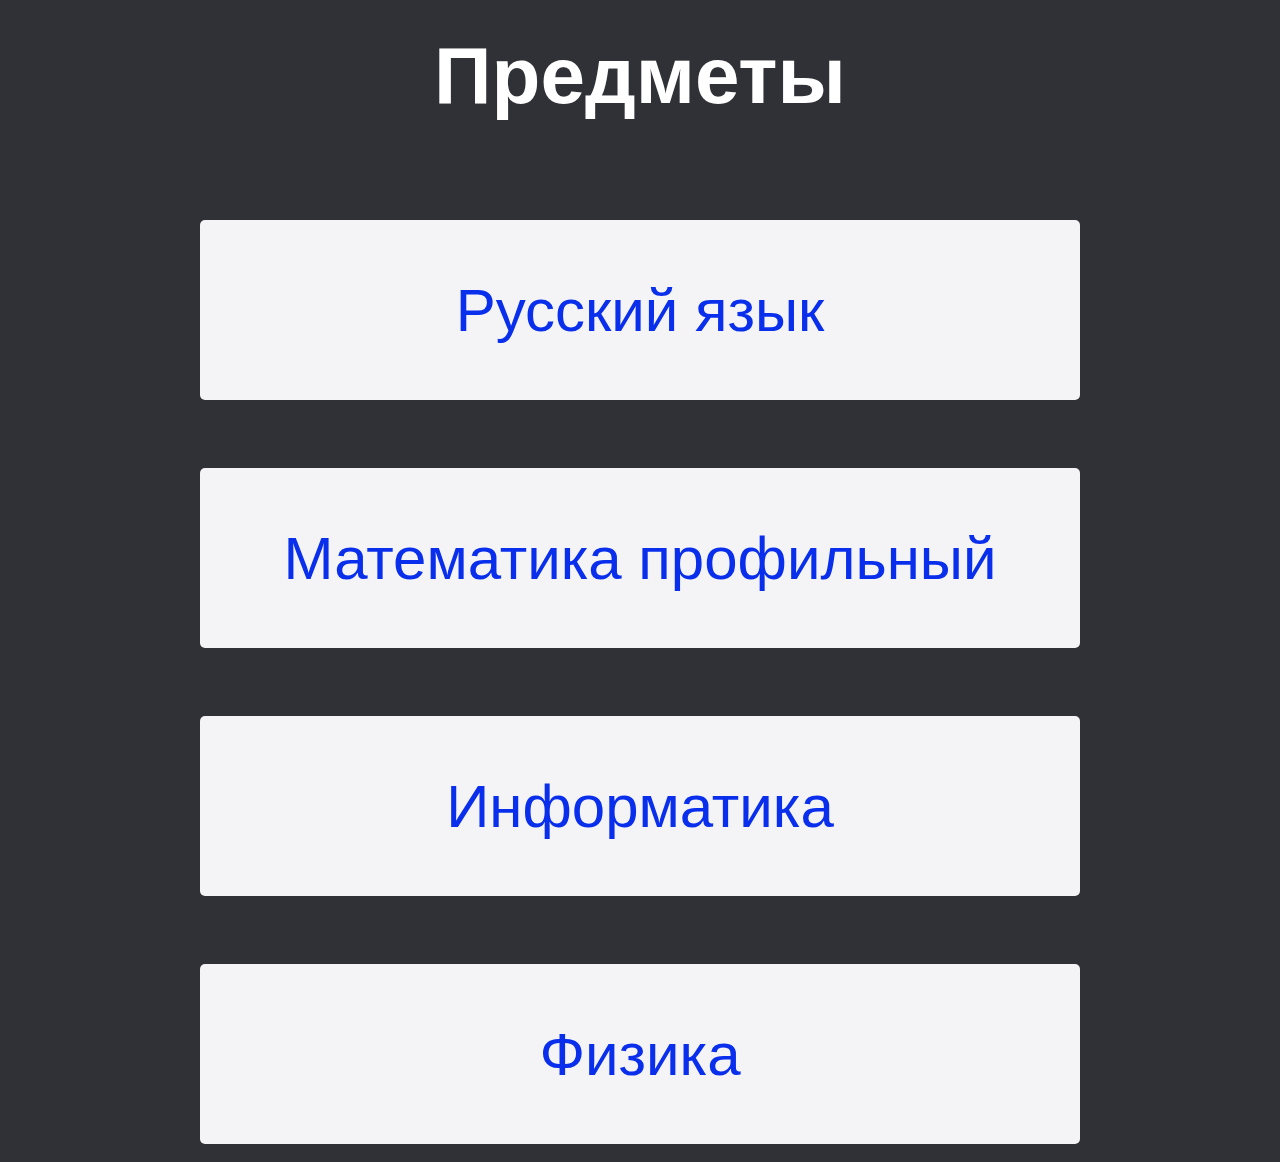
<file: index.html>
<html>
<html lang="ru">
<head>
    <meta charset="UTF-8">
    <link rel="stylesheet" href="style.css">
    <title>ЕГЭ</title>
</head>
<body>
    <div id="main">
        <h1>Предметы</h1>
        <br>
    </div>
    <script src="https://telegram.org/js/telegram-web-app.js"></script>
    <script> 
        let tg = window.Telegram.WebApp;
        tg.expand();

        function ru() {
            window.location.href = "ru/ru.html";
        }

        function mat() {
            window.location.href = "mat/mat.html";
        }

        function inf() {
            window.location.href = "inf.html";
        }

        function fizik() {
            window.location.href = "fizik/fizik.html";
        }
    </script>
    <button onclick="ru()">Русский язык</button>
    <br>
    <br>
    <button onclick="mat()">Математика профильный</button>
    <br>
    <br>
    <button onclick="inf()">Информатика</button>
    <br>
    <br>
    <button onclick="fizik()">Физика</button>
    <br>
    <br>
</body>
</html>
</file>
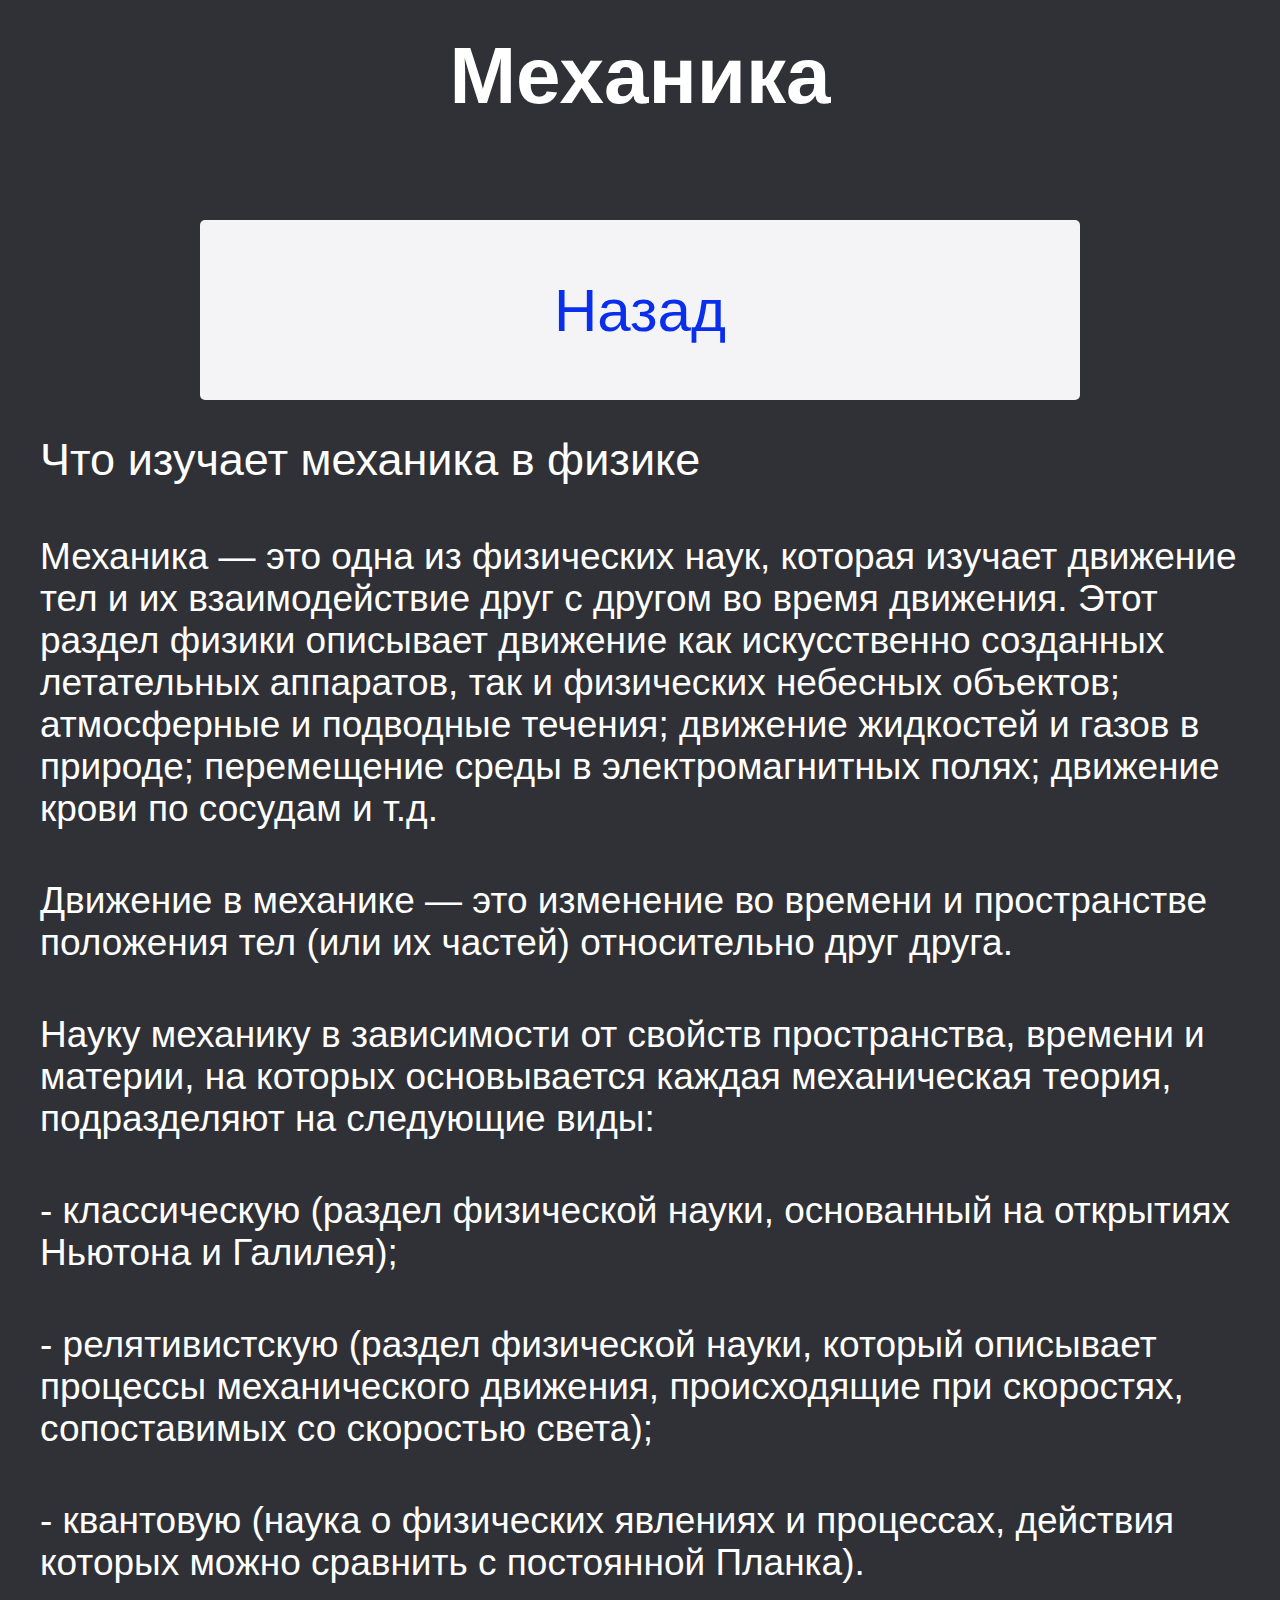
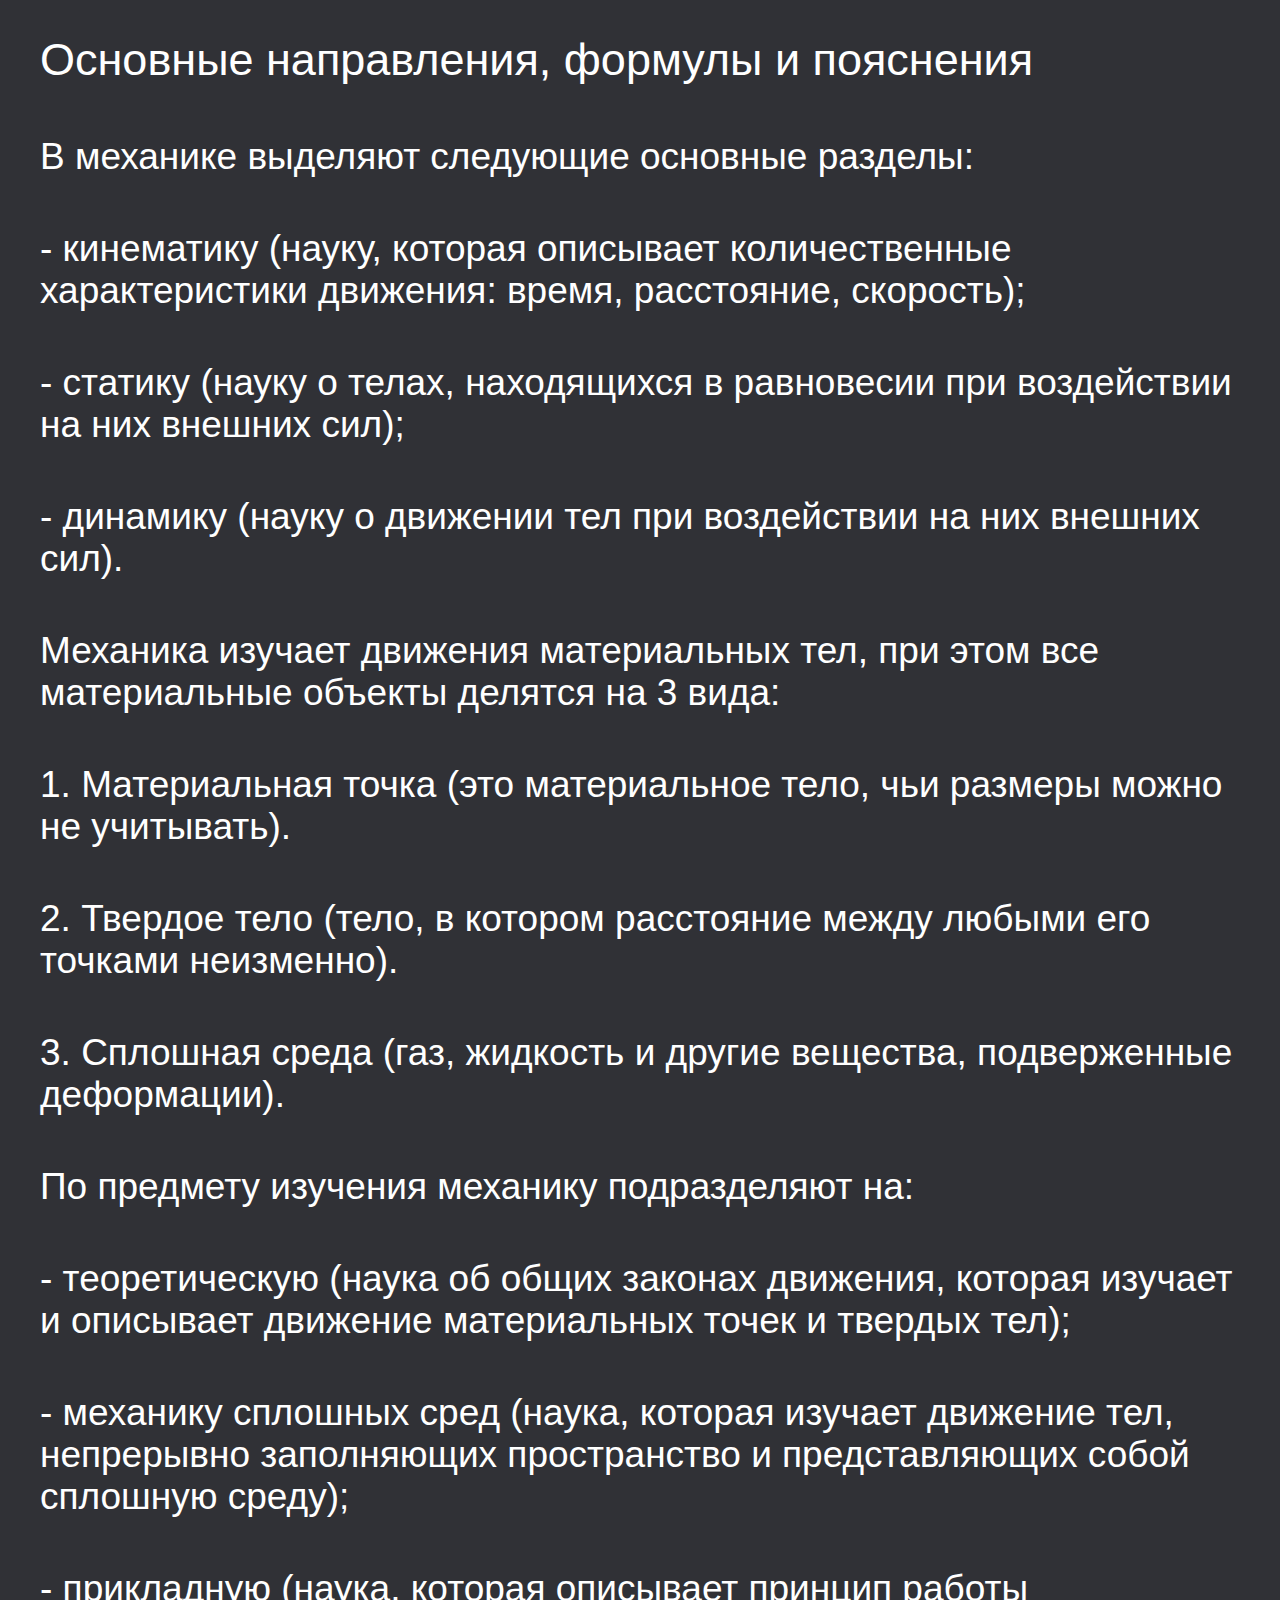
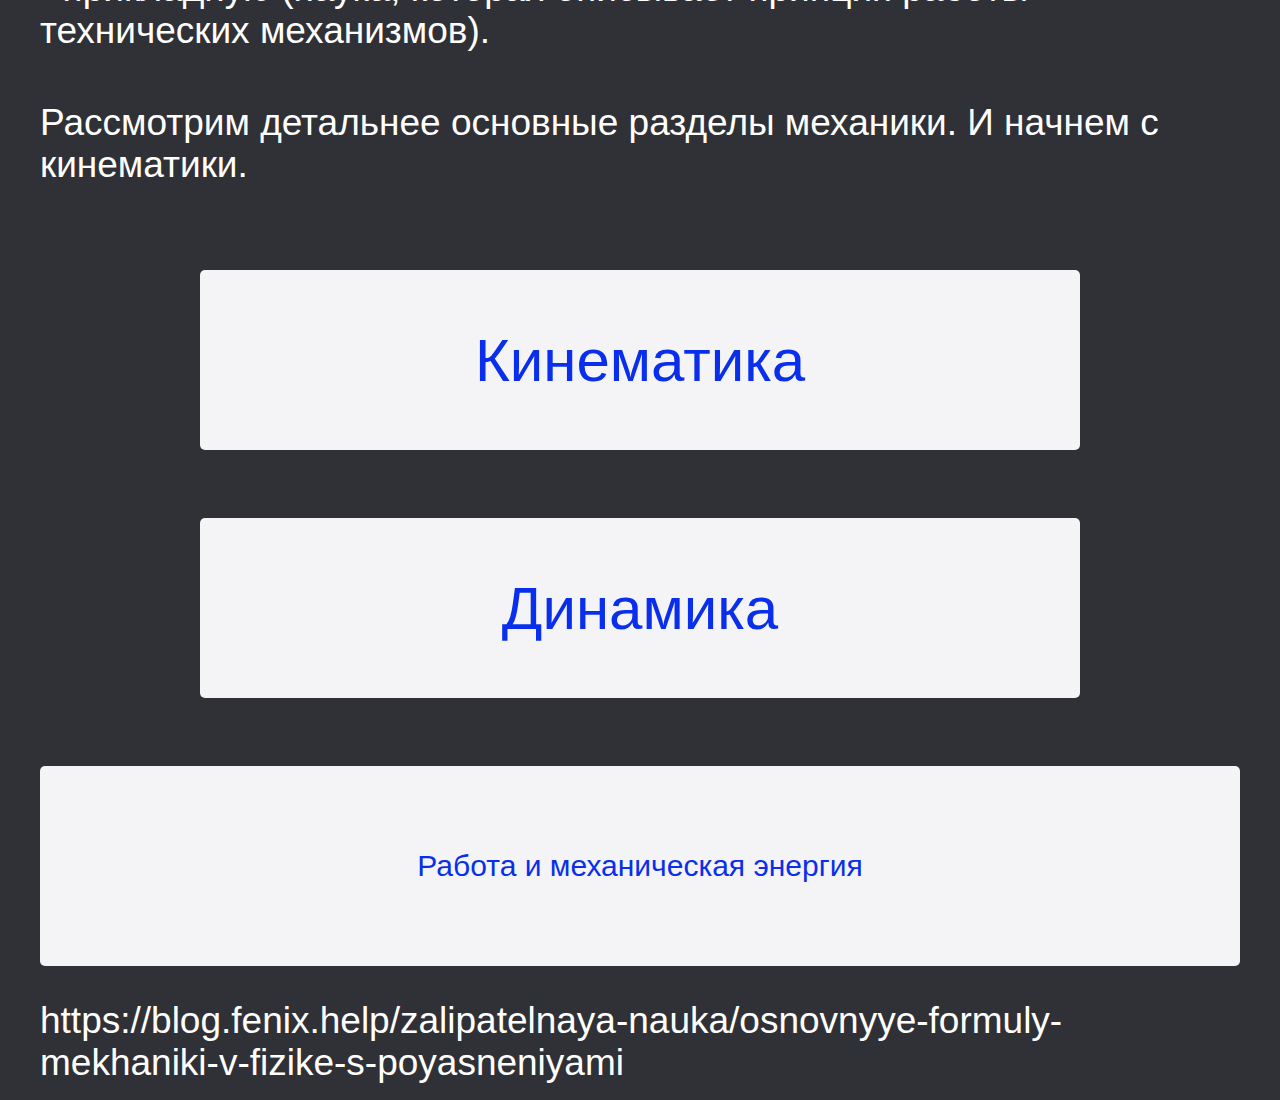
<file: fizik/1.html>
<html>
<html lang="ru">
<head>
    <meta charset="UTF-8">
    <link rel="stylesheet" href="style.css">
    <title>ЕГЭ Физика</title>
</head>
<body>
    <div id="main">
        <h1>Механика</h1>
        <br>
    </div>
    <script src="https://telegram.org/js/telegram-web-app.js"></script>
    <script> 
        let tg = window.Telegram.WebApp;
        tg.expand();

        function end() {
            window.location.href = "fizik.html";
        }
        
        function Kinematics() {
            window.location.href = "Kinematics/1.html";
        }

        function Dynamics() {
            window.location.href = "Dynamics/1.html";
        }

        function job() {
            window.location.href = "job/1.html";
        }
    </script>
    <button onclick="end()">Назад</button><br><br>
    <p class="p">Что изучает механика в физике</p><br>
    <p><strong>Механика</strong> — это одна из физических наук, которая изучает движение тел и их взаимодействие друг с другом во время движения. Этот раздел физики описывает движение как искусственно созданных летательных аппаратов, так и физических небесных объектов; атмосферные и подводные течения; движение жидкостей и газов в природе; перемещение среды в электромагнитных полях; движение крови по сосудам и т.д.</p><br>
    <p><strong>Движение в механике — это изменение во времени и пространстве положения тел (или их частей) относительно друг друга.</strong></p><br>
    <p>Науку механику в зависимости от свойств пространства, времени и материи, на которых основывается каждая механическая теория, подразделяют на следующие виды:</p><br>
    <p>- классическую (раздел физической науки, основанный на открытиях Ньютона и Галилея);</p><br>
    <p>- релятивистскую (раздел физической науки, который описывает процессы механического движения, происходящие при скоростях, сопоставимых со скоростью света);</p><br>
    <p>- квантовую (наука о физических явлениях и процессах, действия которых можно сравнить с постоянной Планка).</p><br>
    <p class="p">Основные направления, формулы и пояснения</p><br>
    <p>В механике выделяют следующие основные разделы:</p><br>
    <p>- кинематику (науку, которая описывает количественные характеристики движения: время, расстояние, скорость);</p><br>
    <p>- статику (науку о телах, находящихся в равновесии при воздействии на них внешних сил);</p><br>
    <p>- динамику (науку о движении тел при воздействии на них внешних сил).</p><br>
    <p>Механика изучает движения материальных тел, при этом все материальные объекты делятся на 3 вида:</p><br>
    <p>1. Материальная точка (это материальное тело, чьи размеры можно не учитывать).</p><br>
    <p>2. Твердое тело (тело, в котором расстояние между любыми его точками неизменно).</p><br>
    <p>3. Сплошная среда (газ, жидкость и другие вещества, подверженные деформации).</p><br>
    <p><strong>По предмету изучения</strong> механику подразделяют на:</p><br>
    <p>- теоретическую (наука об общих законах движения, которая изучает и описывает движение материальных точек и твердых тел);</p><br>
    <p>- механику сплошных сред (наука, которая изучает движение тел, непрерывно заполняющих пространство и представляющих собой сплошную среду);</p><br>
    <p>- прикладную (наука, которая описывает принцип работы технических механизмов).</p><br>
    <p>Рассмотрим детальнее основные разделы механики. И начнем с кинематики.</p><br>
    <button onclick="Kinematics()">Кинематика</button><br><br>
    <button onclick="Dynamics()">Динамика</button><br><br>
    <button class="button" onclick="job()">Работа и механическая энергия</button><br><br>
    <p>https://blog.fenix.help/zalipatelnaya-nauka/osnovnyye-formuly-mekhaniki-v-fizike-s-poyasneniyami</p>
</body>
</html>
</file>
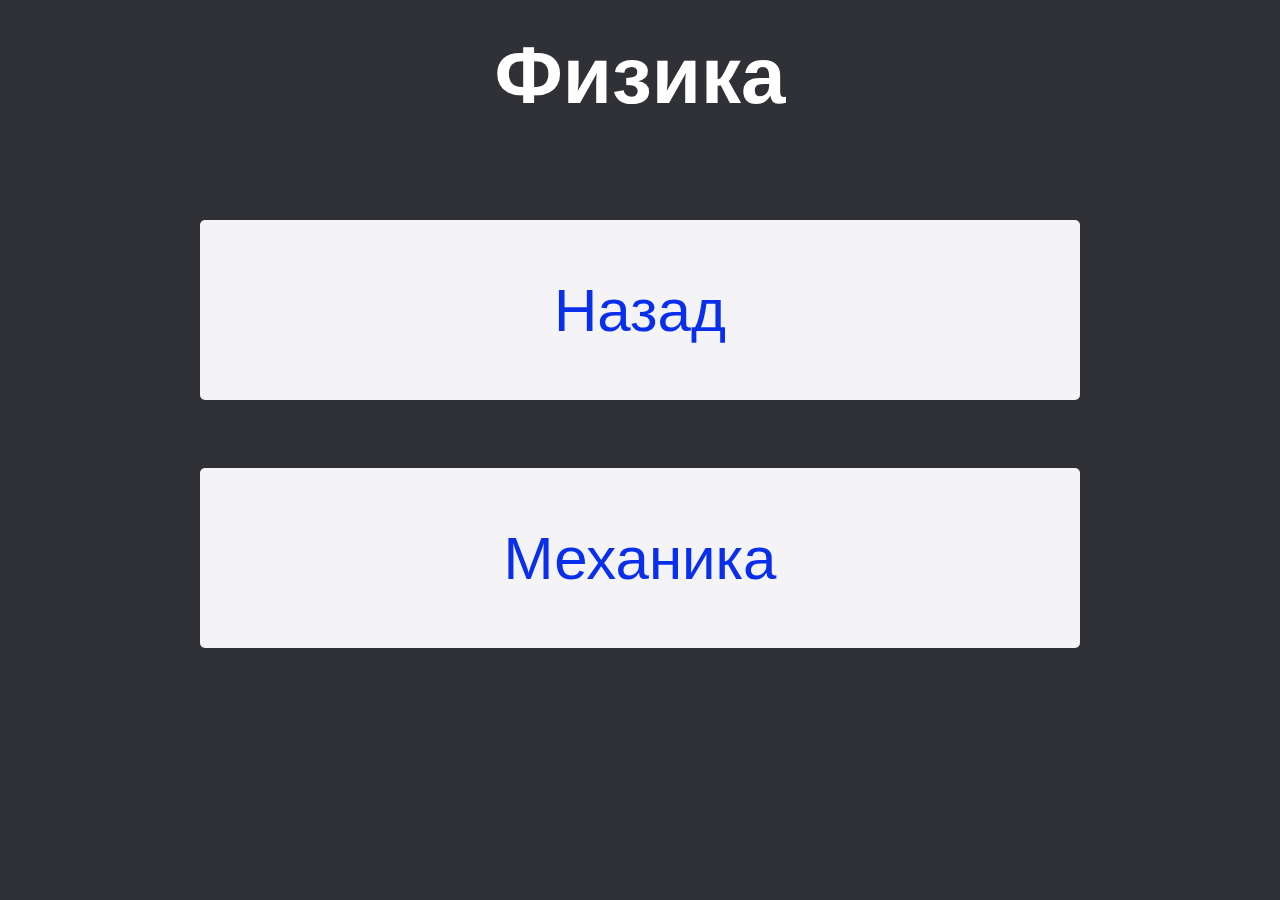
<file: fizik/fizik.html>
<html>
<html lang="ru">
<head>
    <meta charset="UTF-8">
    <link rel="stylesheet" href="style.css">
    <title>ЕГЭ Физика</title>
</head>
<body>
    <div id="main">
        <h1>Физика</h1>
        <br>
    </div>
    <script src="https://telegram.org/js/telegram-web-app.js"></script>
    <script> 
        let tg = window.Telegram.WebApp;
        tg.expand();

        function end() {
            window.location.href = "../index.html";
        }
        
        function mechanics() {
            window.location.href = "1.html";
        }
    </script>
    <button onclick="end()">Назад</button><br><br>
    <button onclick="mechanics()">Механика</button><br><br>
</body>
</html>
</file>
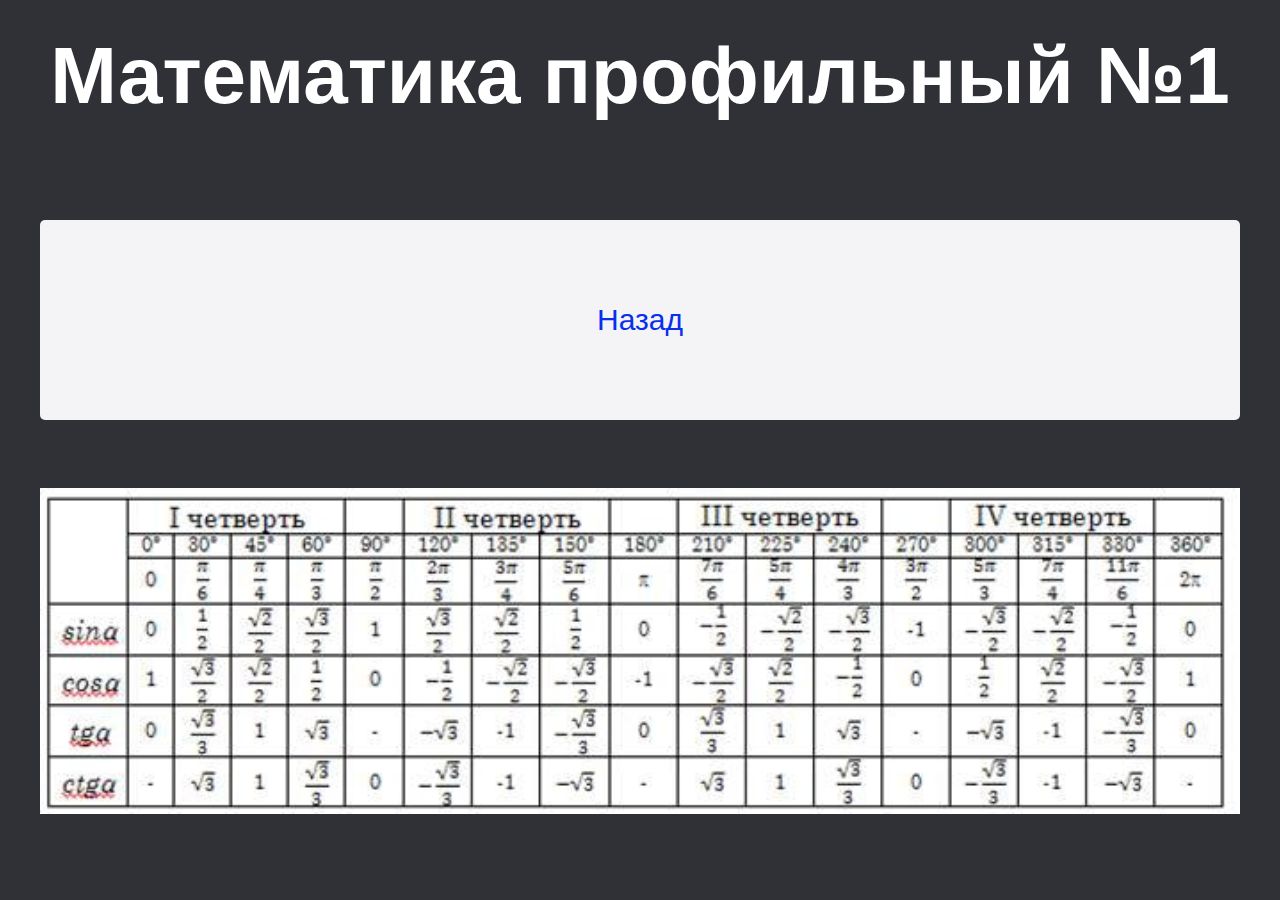
<file: mat/1.html>
<html>
<html lang="ru">
<head>
    <meta charset="UTF-8">
    <link rel="stylesheet" href="../style.css">
    <title>ЕГЭ</title>
</head>
<body>
    <div id="main">
        <h1>Математика профильный №1</h1>
        <br>
    </div>
    <script src="https://telegram.org/js/telegram-web-app.js"></script>
    <script> 
        let tg = window.Telegram.WebApp;
        tg.expand();

        function end() {
            window.location.href = "mat.html";
        }
    </script>
    <button class="button" onclick="end()">Назад</button><br><br>
    <img src="1/1.jpg">
</body>
</html>
</file>
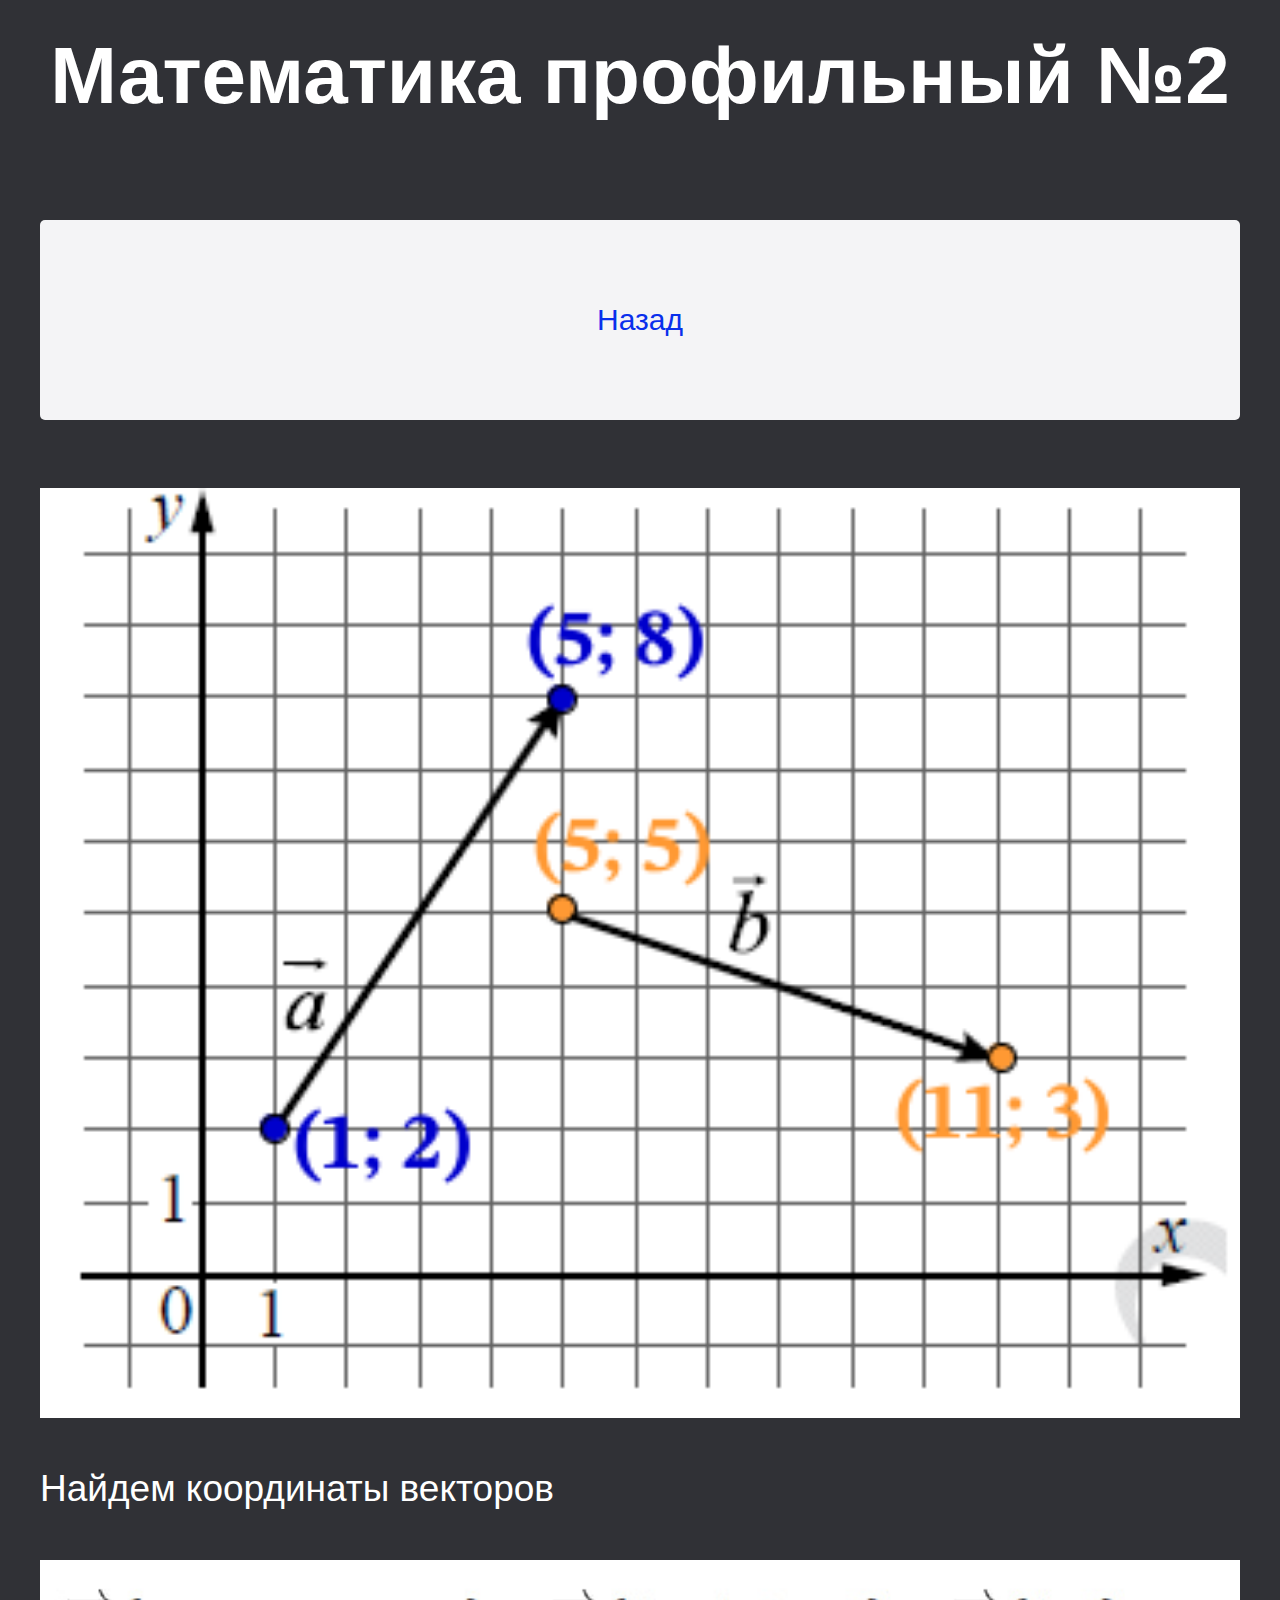
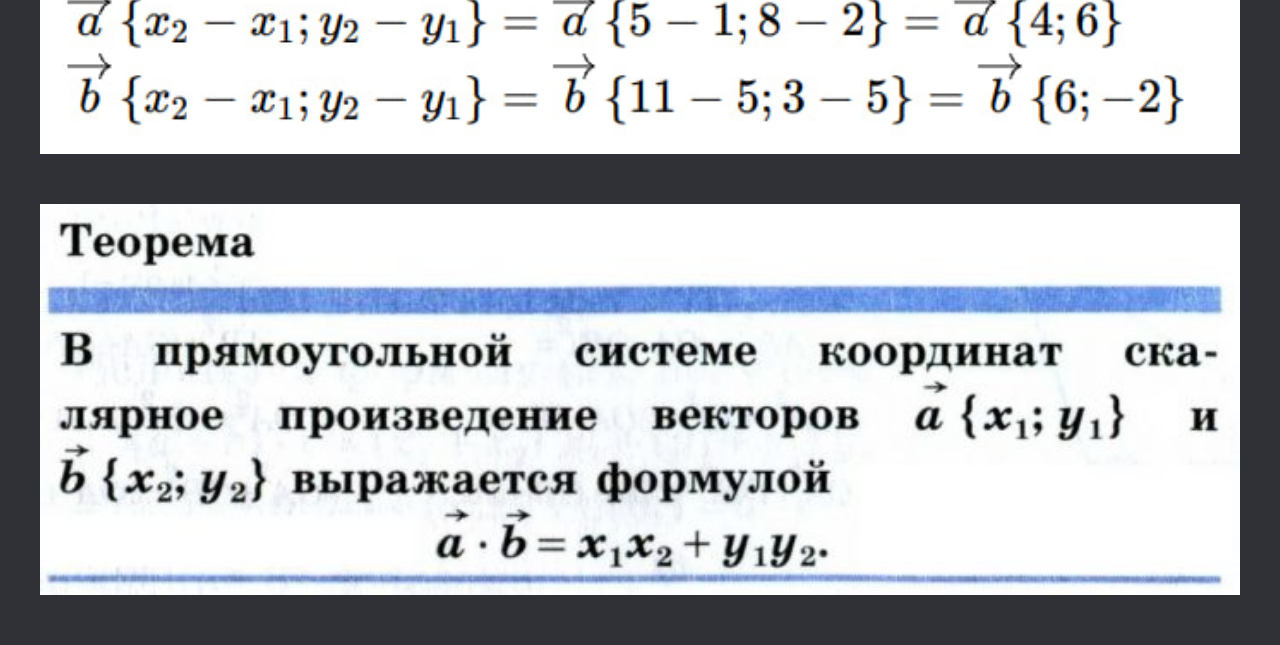
<file: mat/2.html>
<html>
<html lang="ru">
<head>
    <meta charset="UTF-8">
    <link rel="stylesheet" href="../style.css">
    <title>ЕГЭ</title>
</head>
<body>
    <div id="main">
        <h1>Математика профильный №2</h1>
        <br>
    </div>
    <script src="https://telegram.org/js/telegram-web-app.js"></script>
    <script> 
        let tg = window.Telegram.WebApp;
        tg.expand();

        function end() {
            window.location.href = "mat.html";
        }
    </script>
    <button class="button" onclick="end()">Назад</button><br><br>
    <img src="2/1.png">
    <p>Найдем координаты векторов</p>
    <img src="2/2.jpg">
    <img src="2/3.jpg">

</body>
</html>
</file>
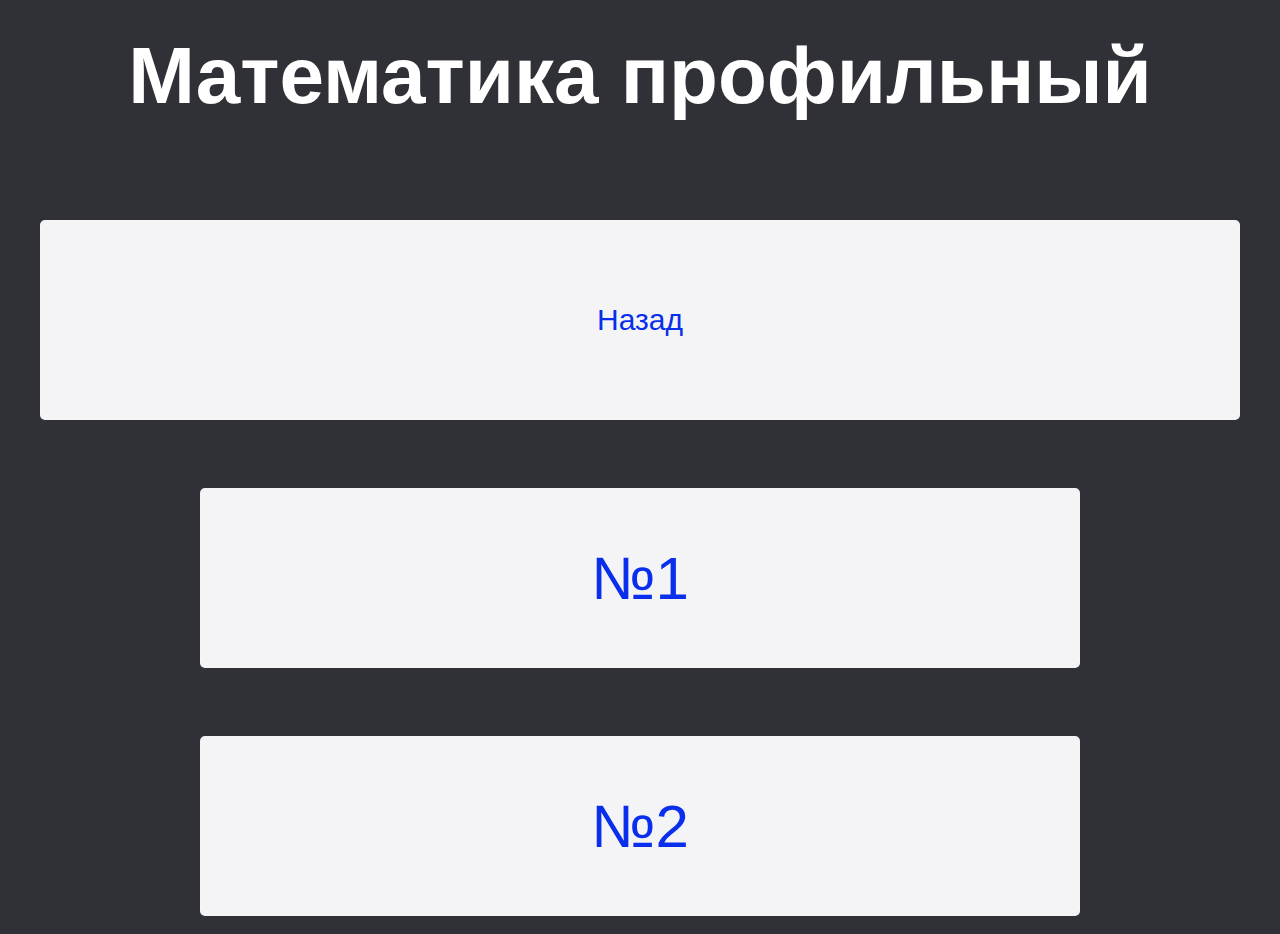
<file: mat/mat.html>
<html>
<html lang="ru">
<head>
    <meta charset="UTF-8">
    <link rel="stylesheet" href="../style.css">
    <title>ЕГЭ</title>
</head>
<body>
    <div id="main">
        <h1>Математика профильный</h1>
        <br>
    </div>
    <script src="https://telegram.org/js/telegram-web-app.js"></script>
    <script> 
        let tg = window.Telegram.WebApp;
        tg.expand();

        function end() {
            window.location.href = "../index.html";
        }
        
        function number1() {
            window.location.href = "1.html";
        }

        function number2() {
            window.location.href = "2.html";
        }

    </script>
    <button class="button" onclick="end()">Назад</button><br><br>
    <button onclick="number1()">№1</button><br><br>
    <button onclick="number2()">№2</button><br><br>
</body>
</html>
</file>
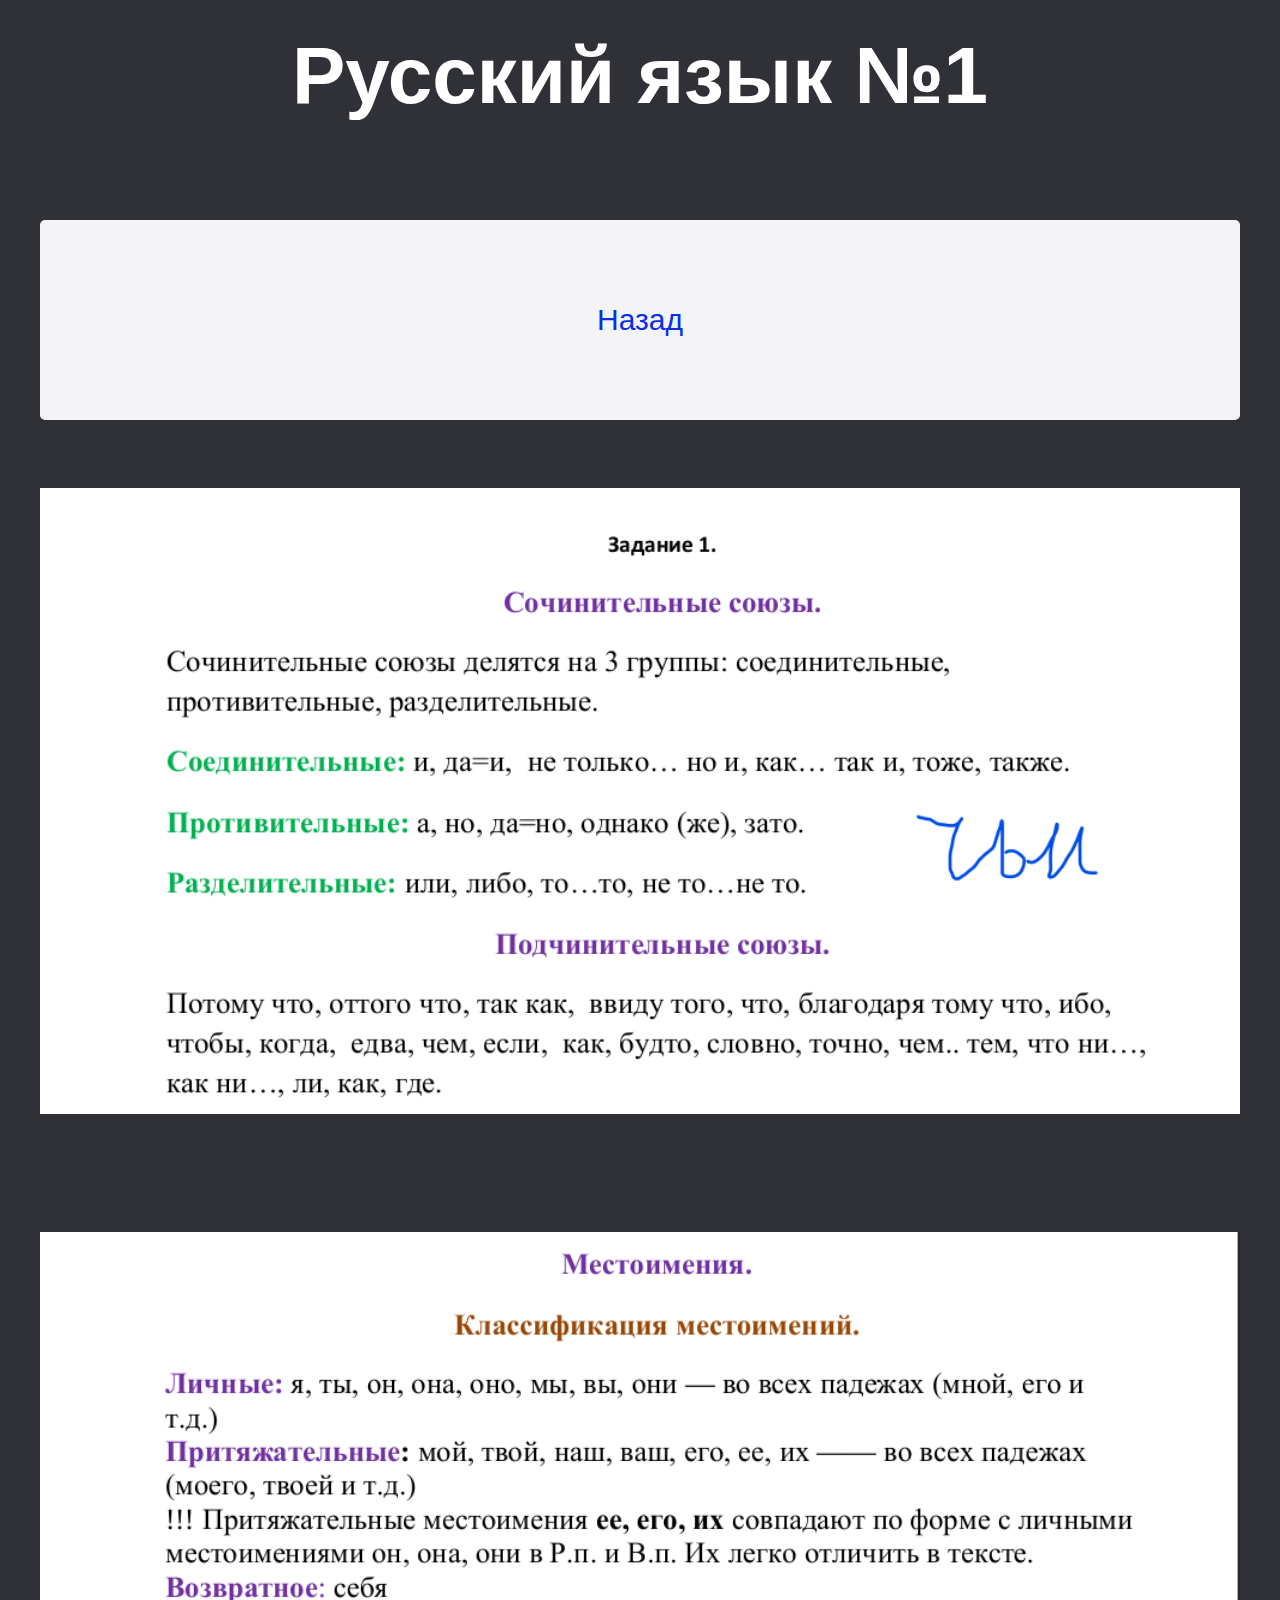
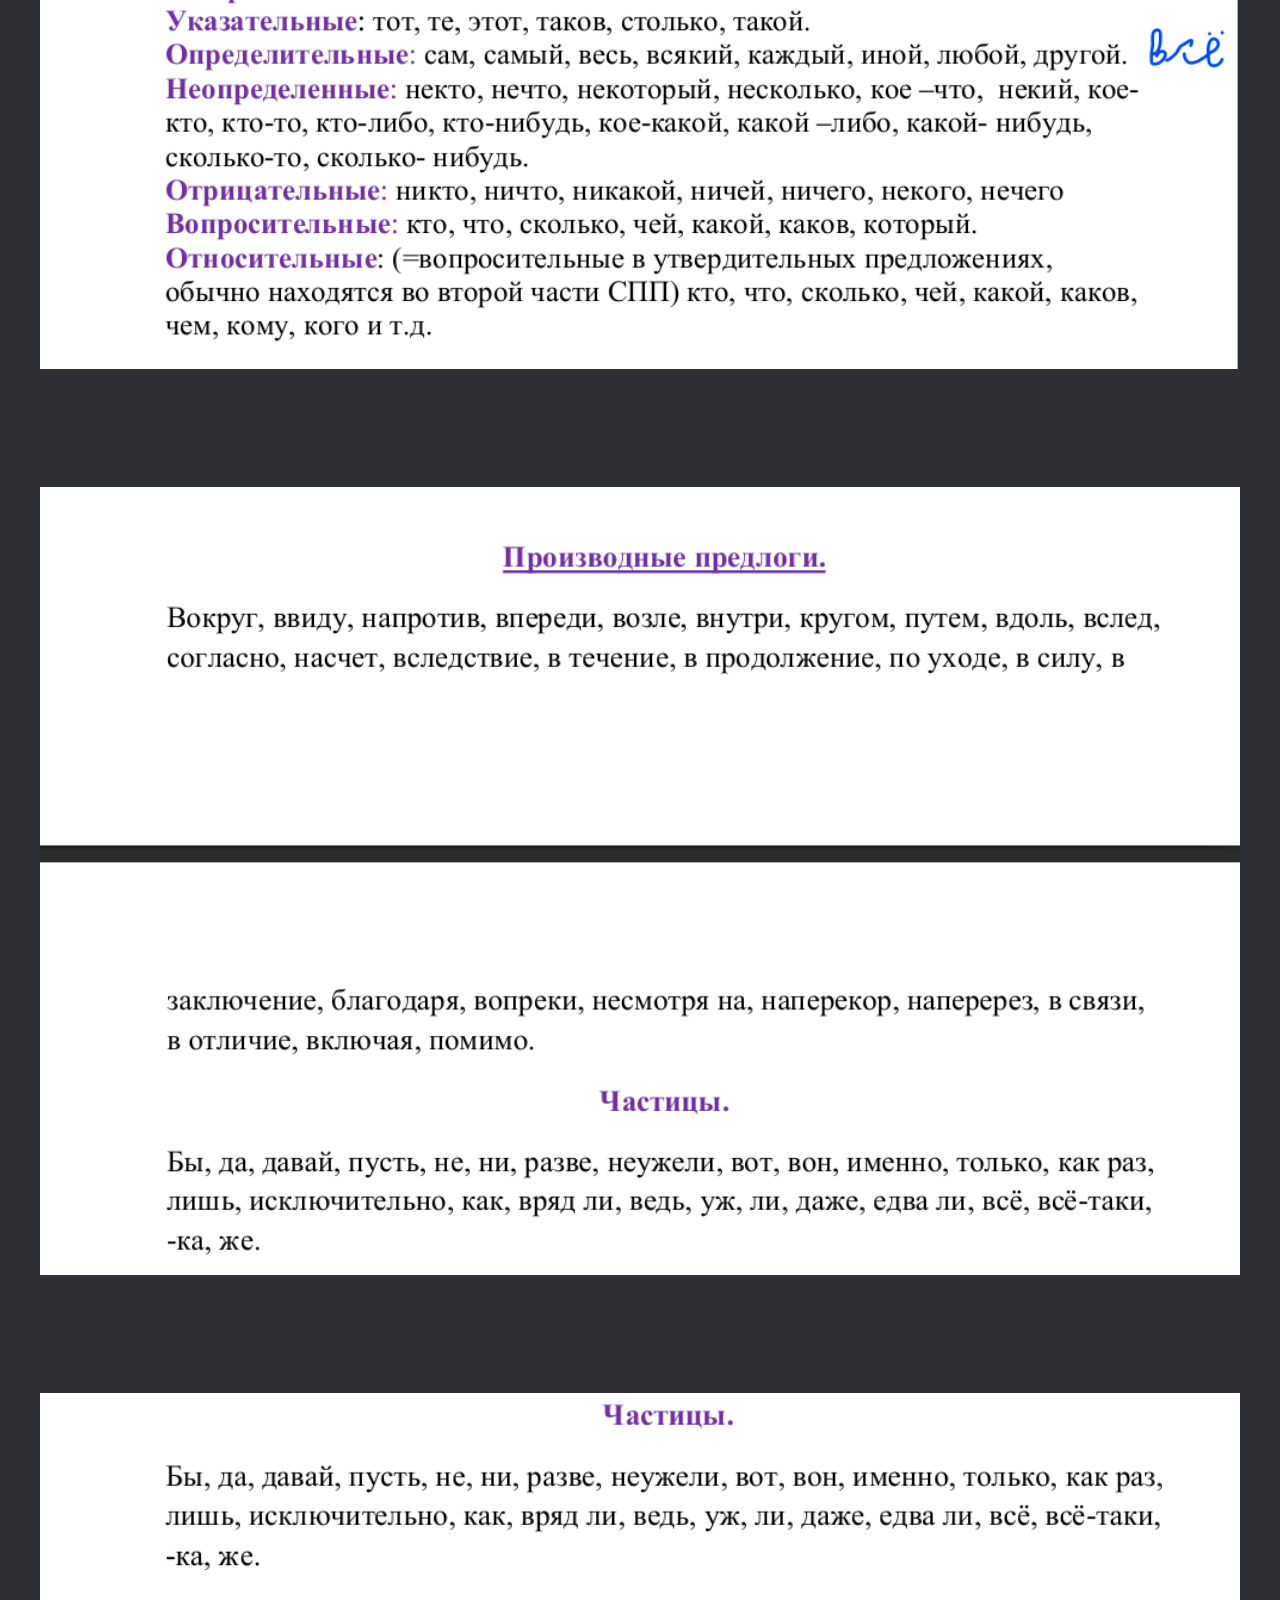
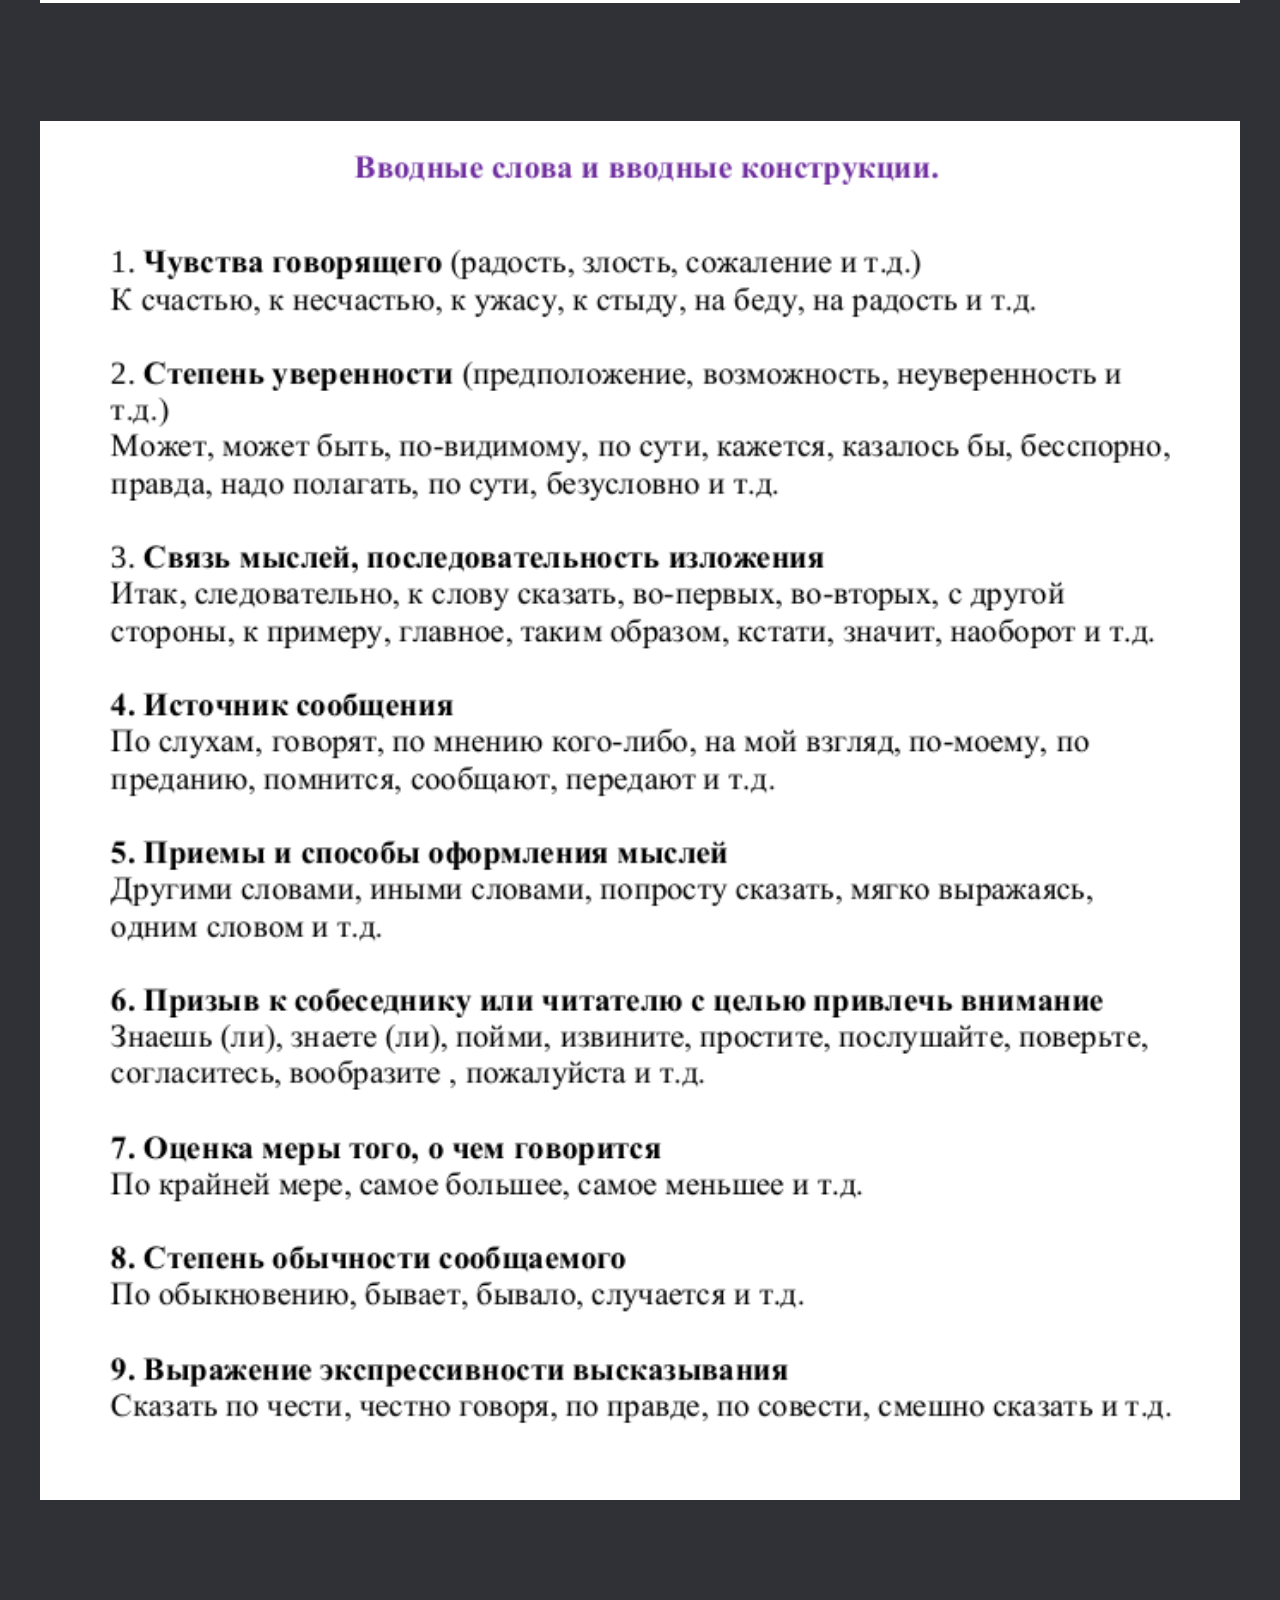
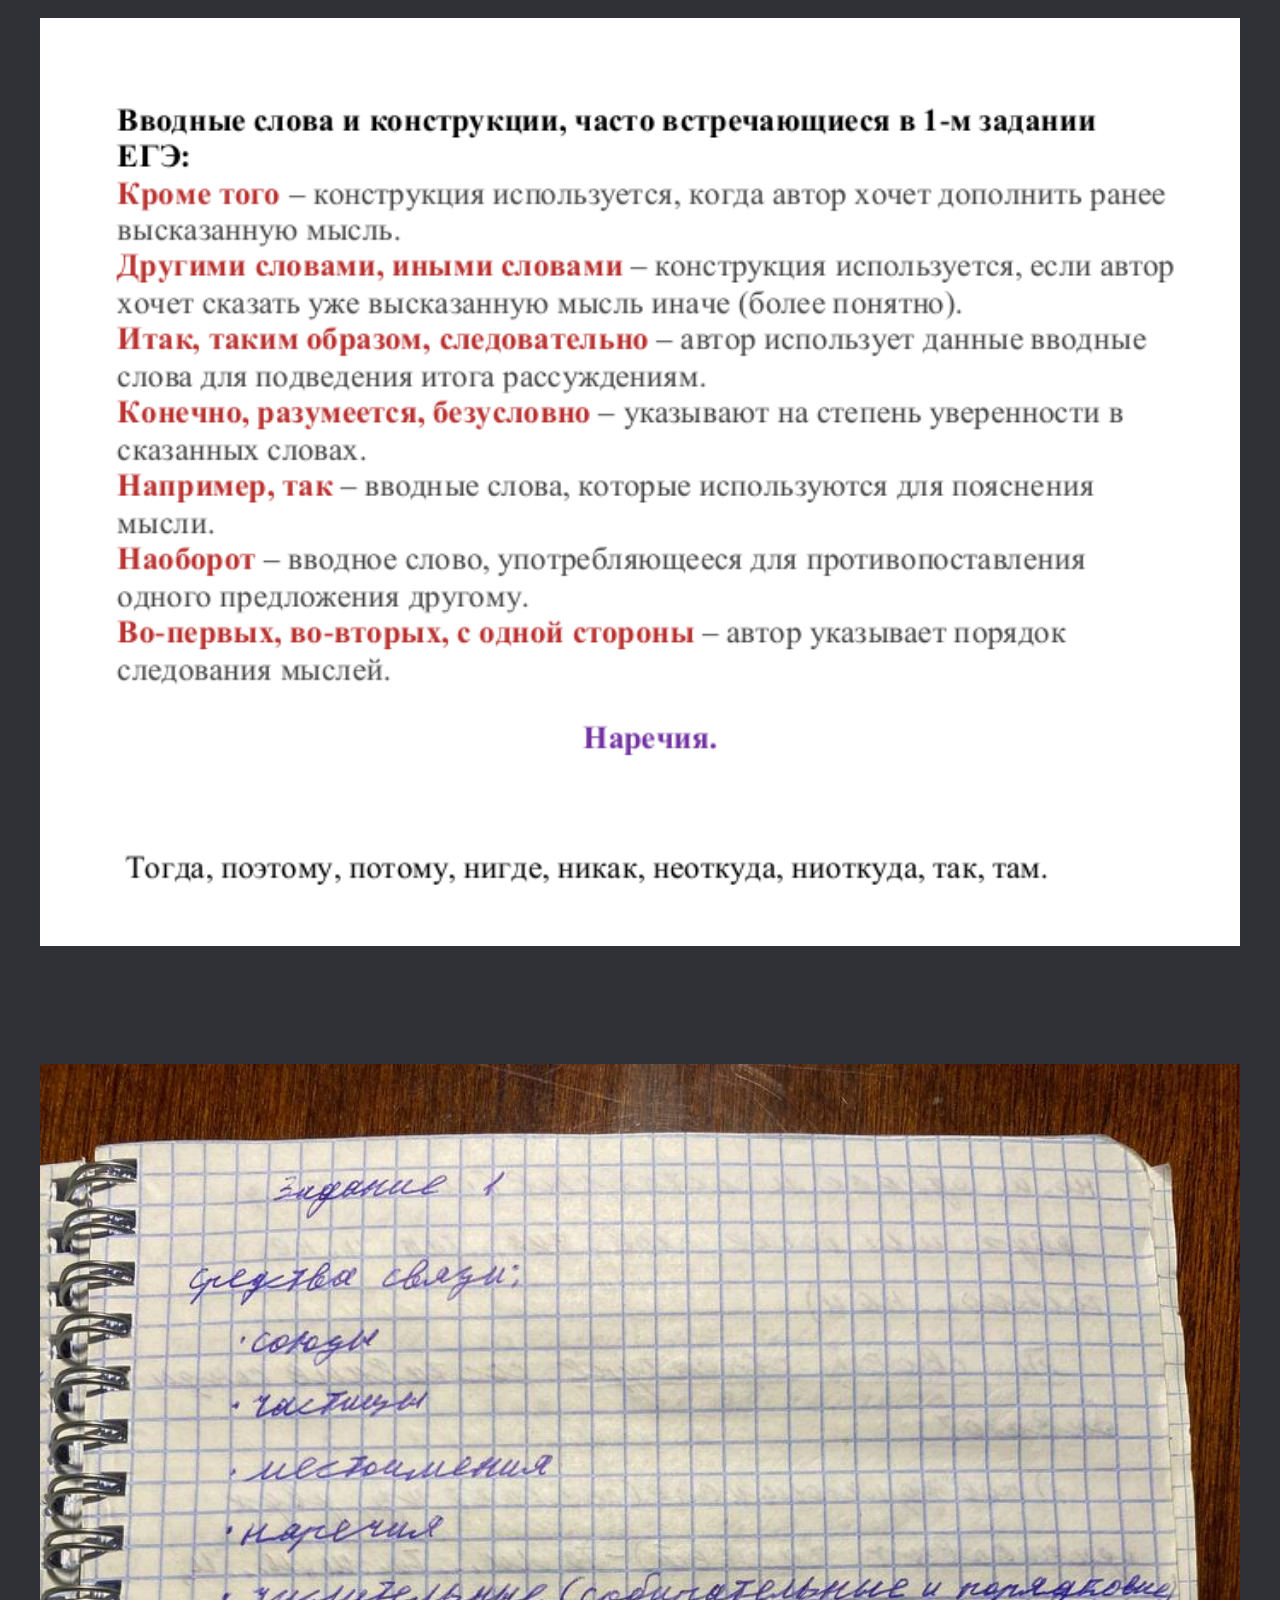
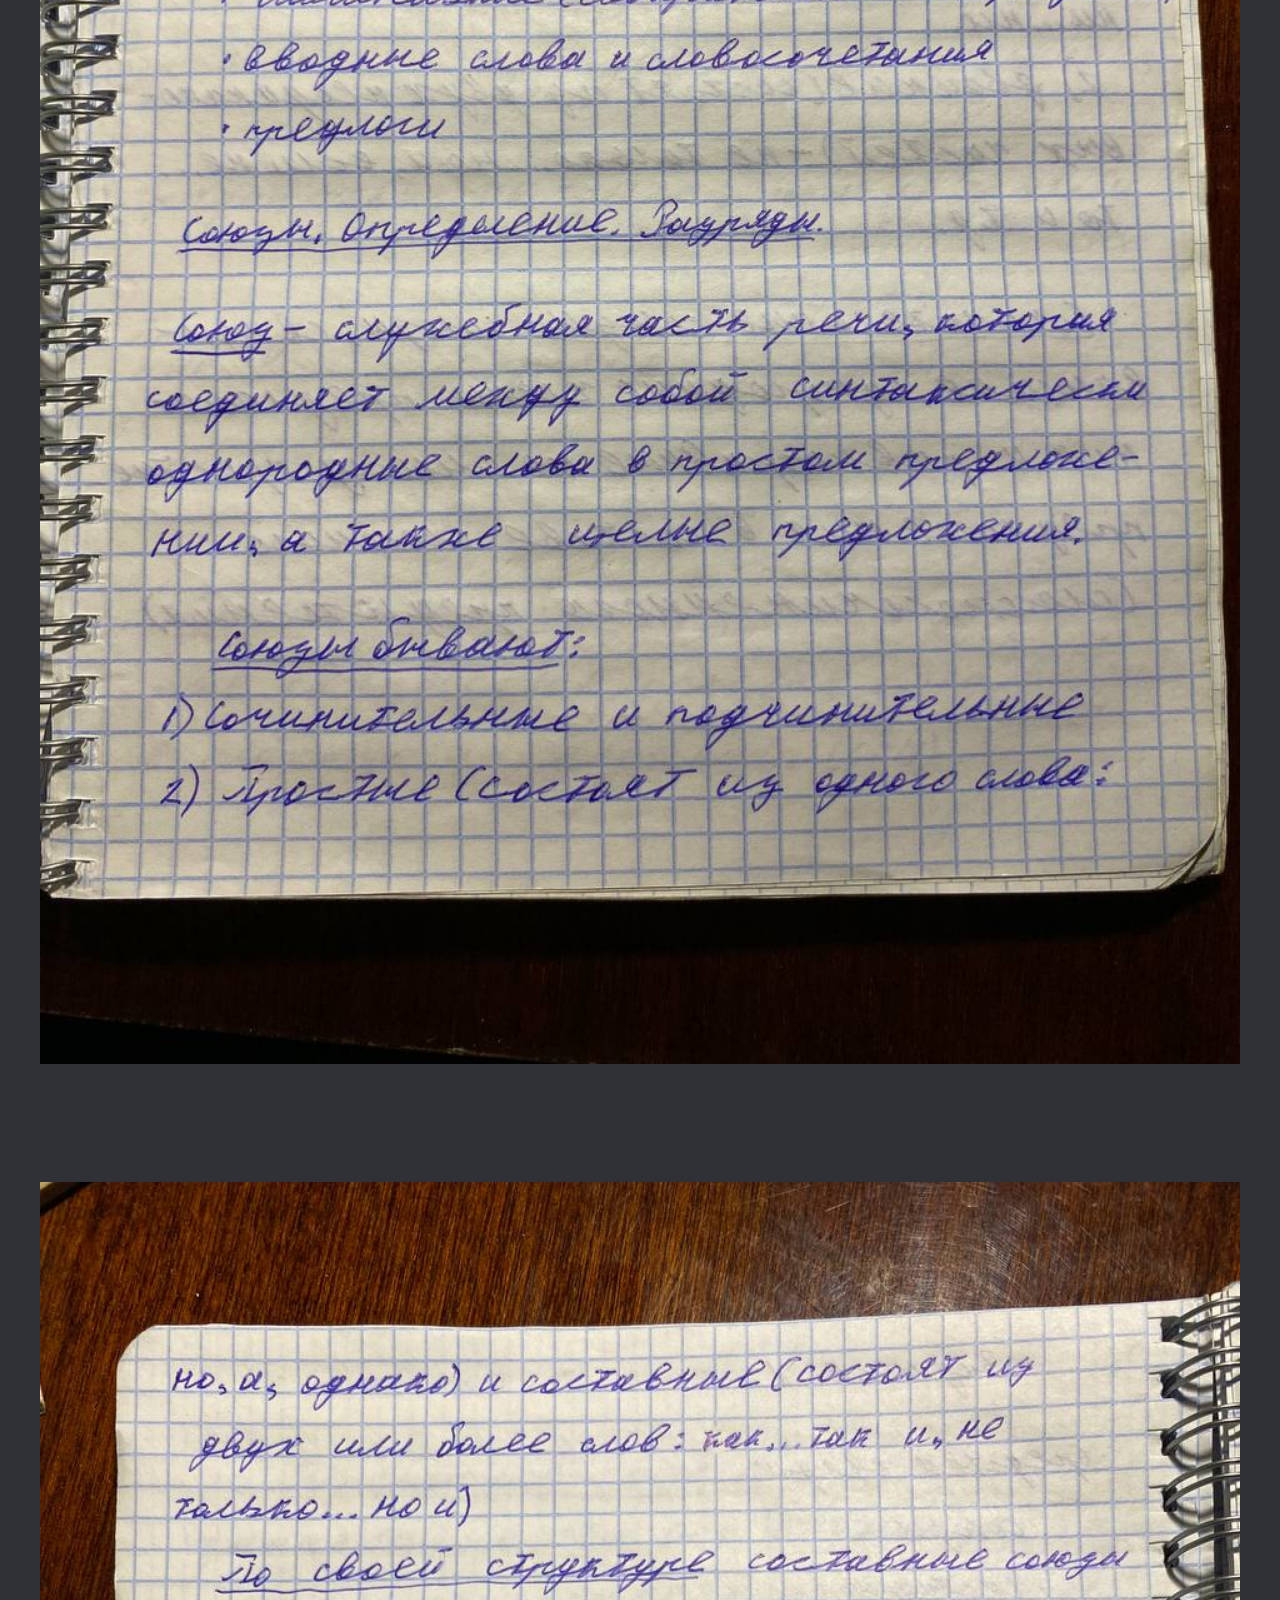
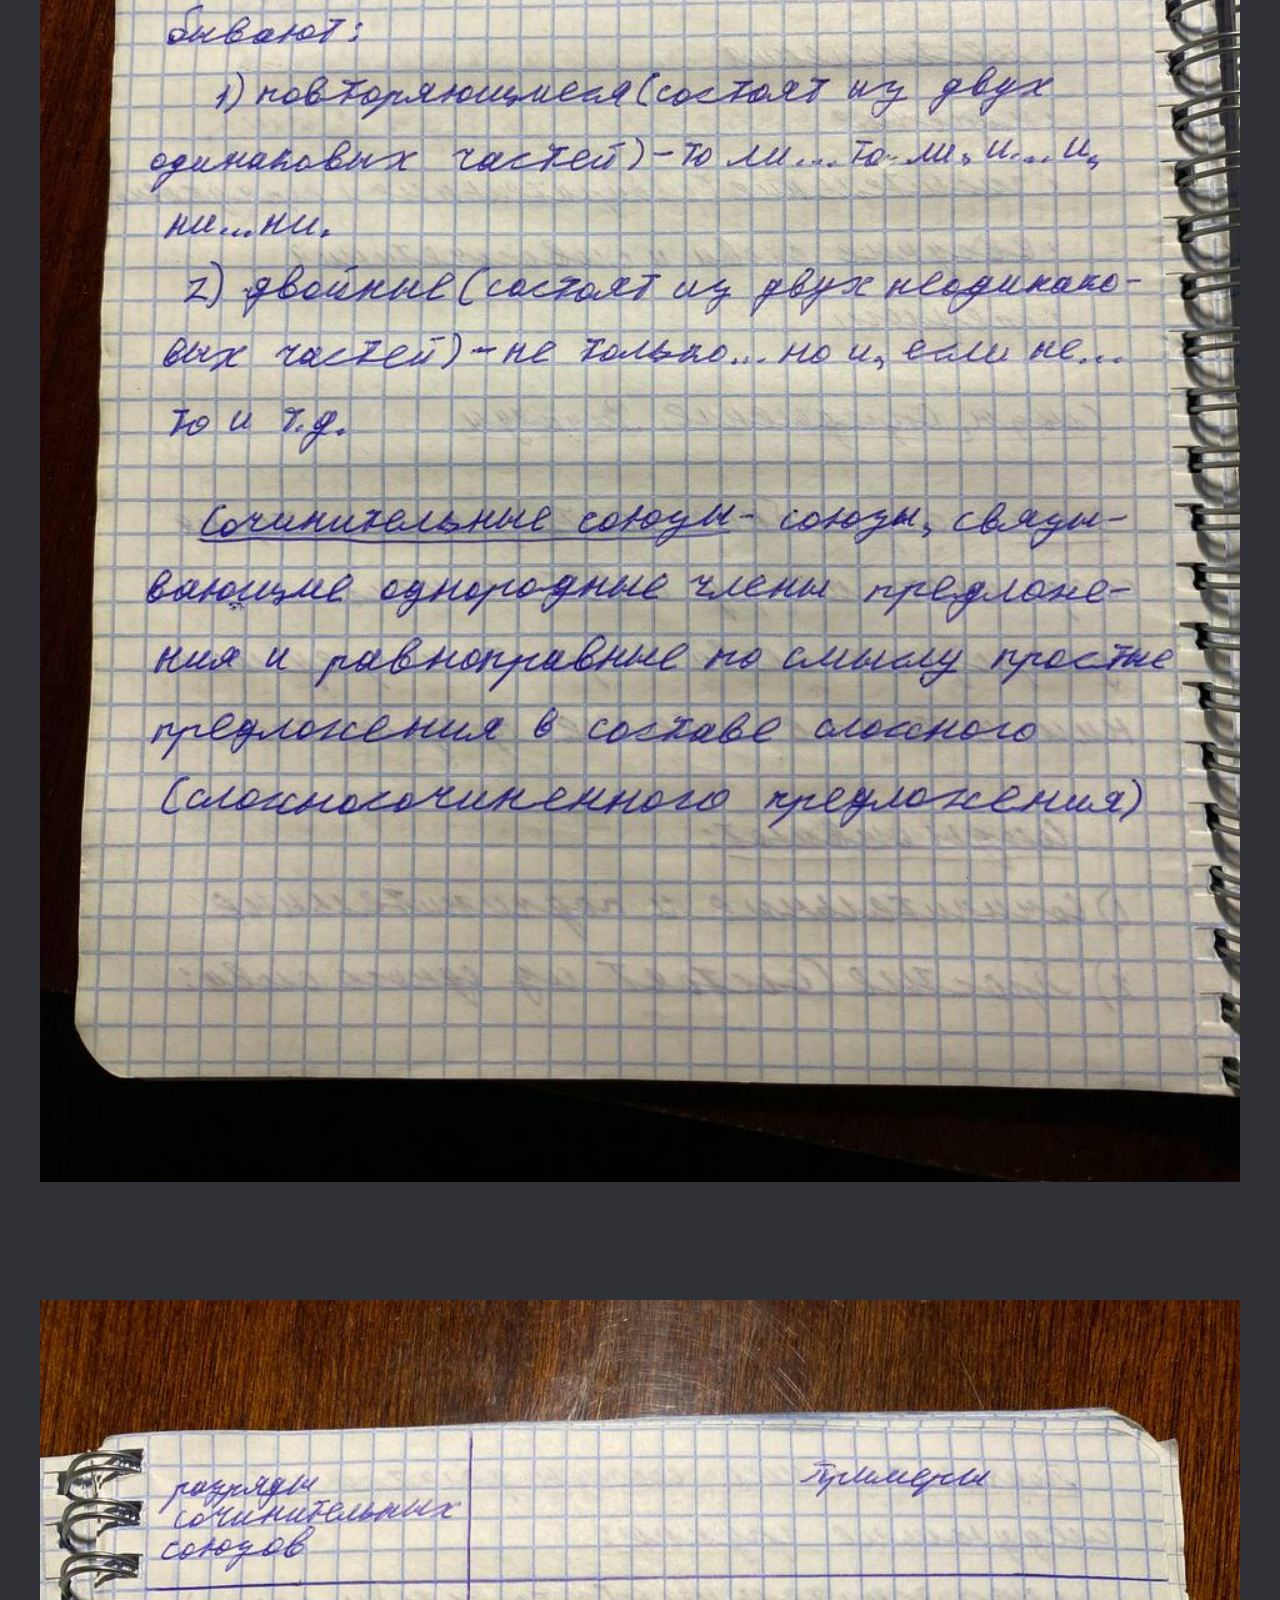
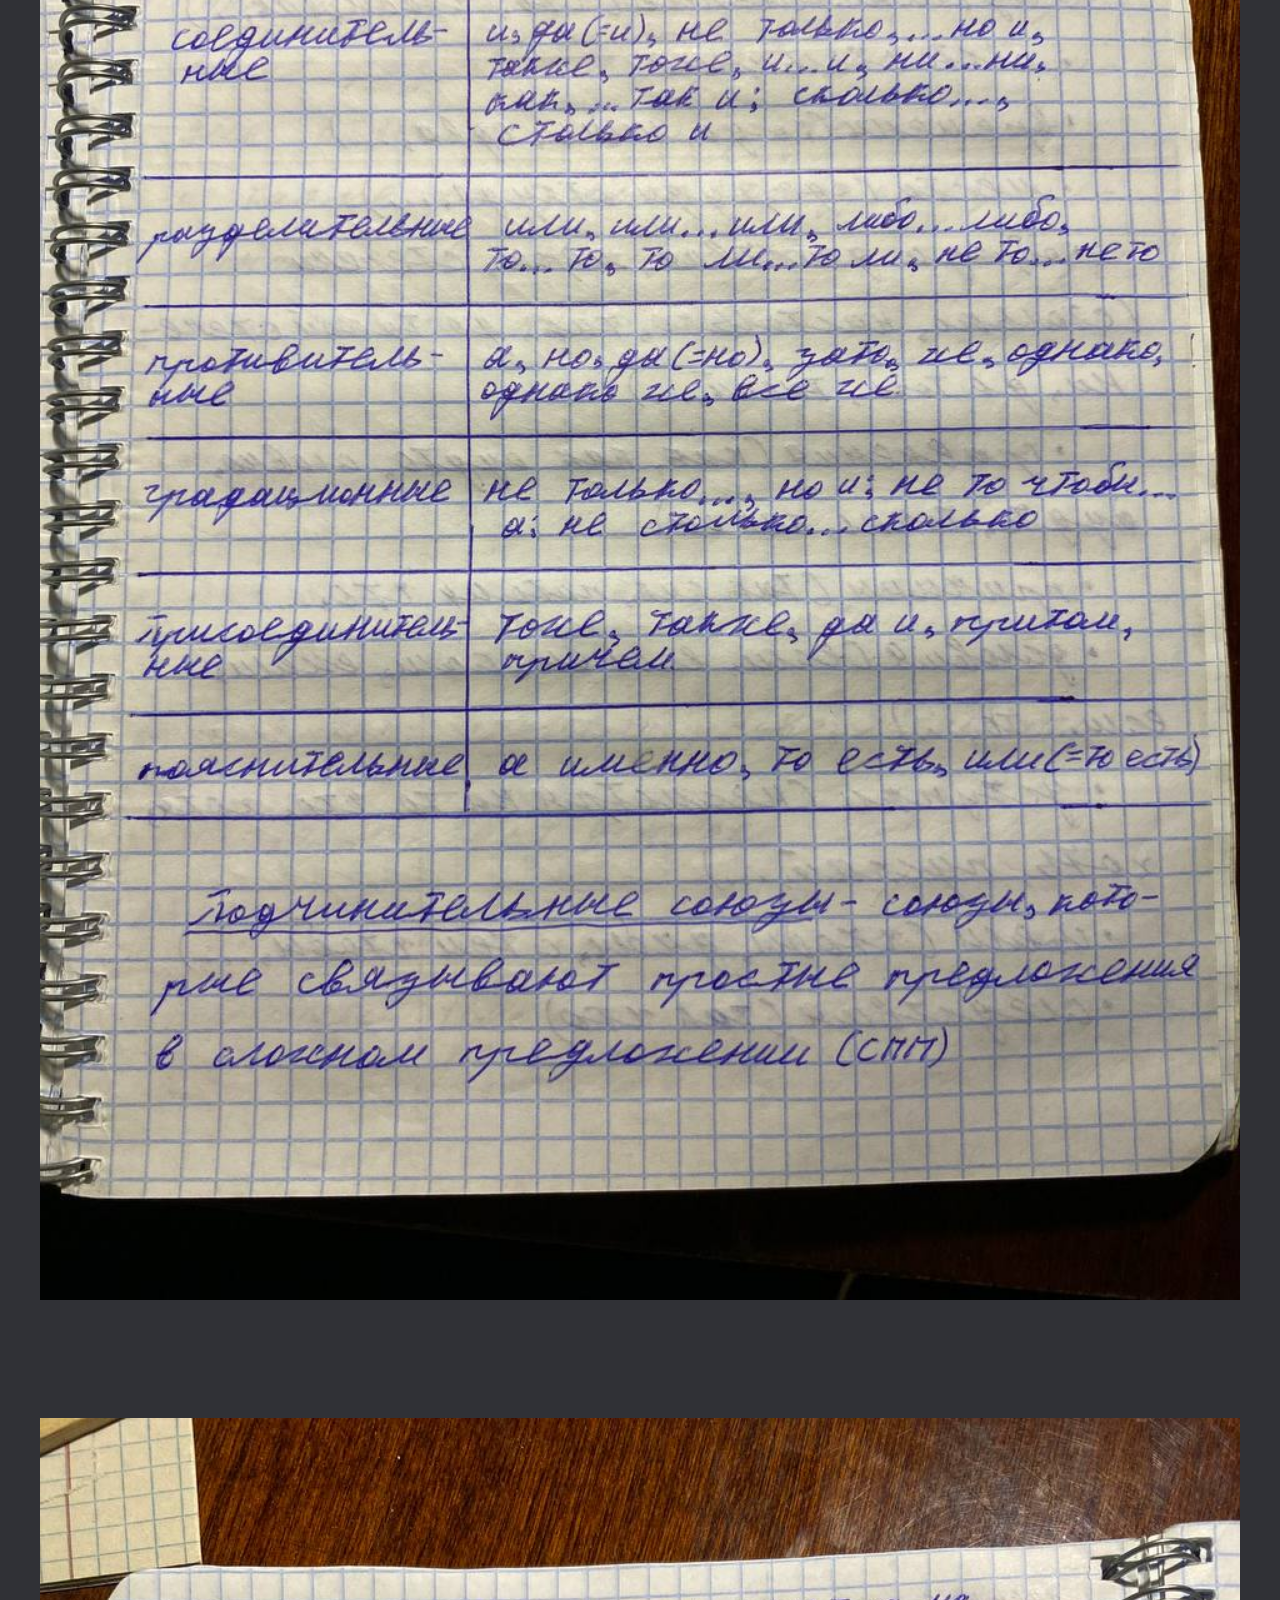
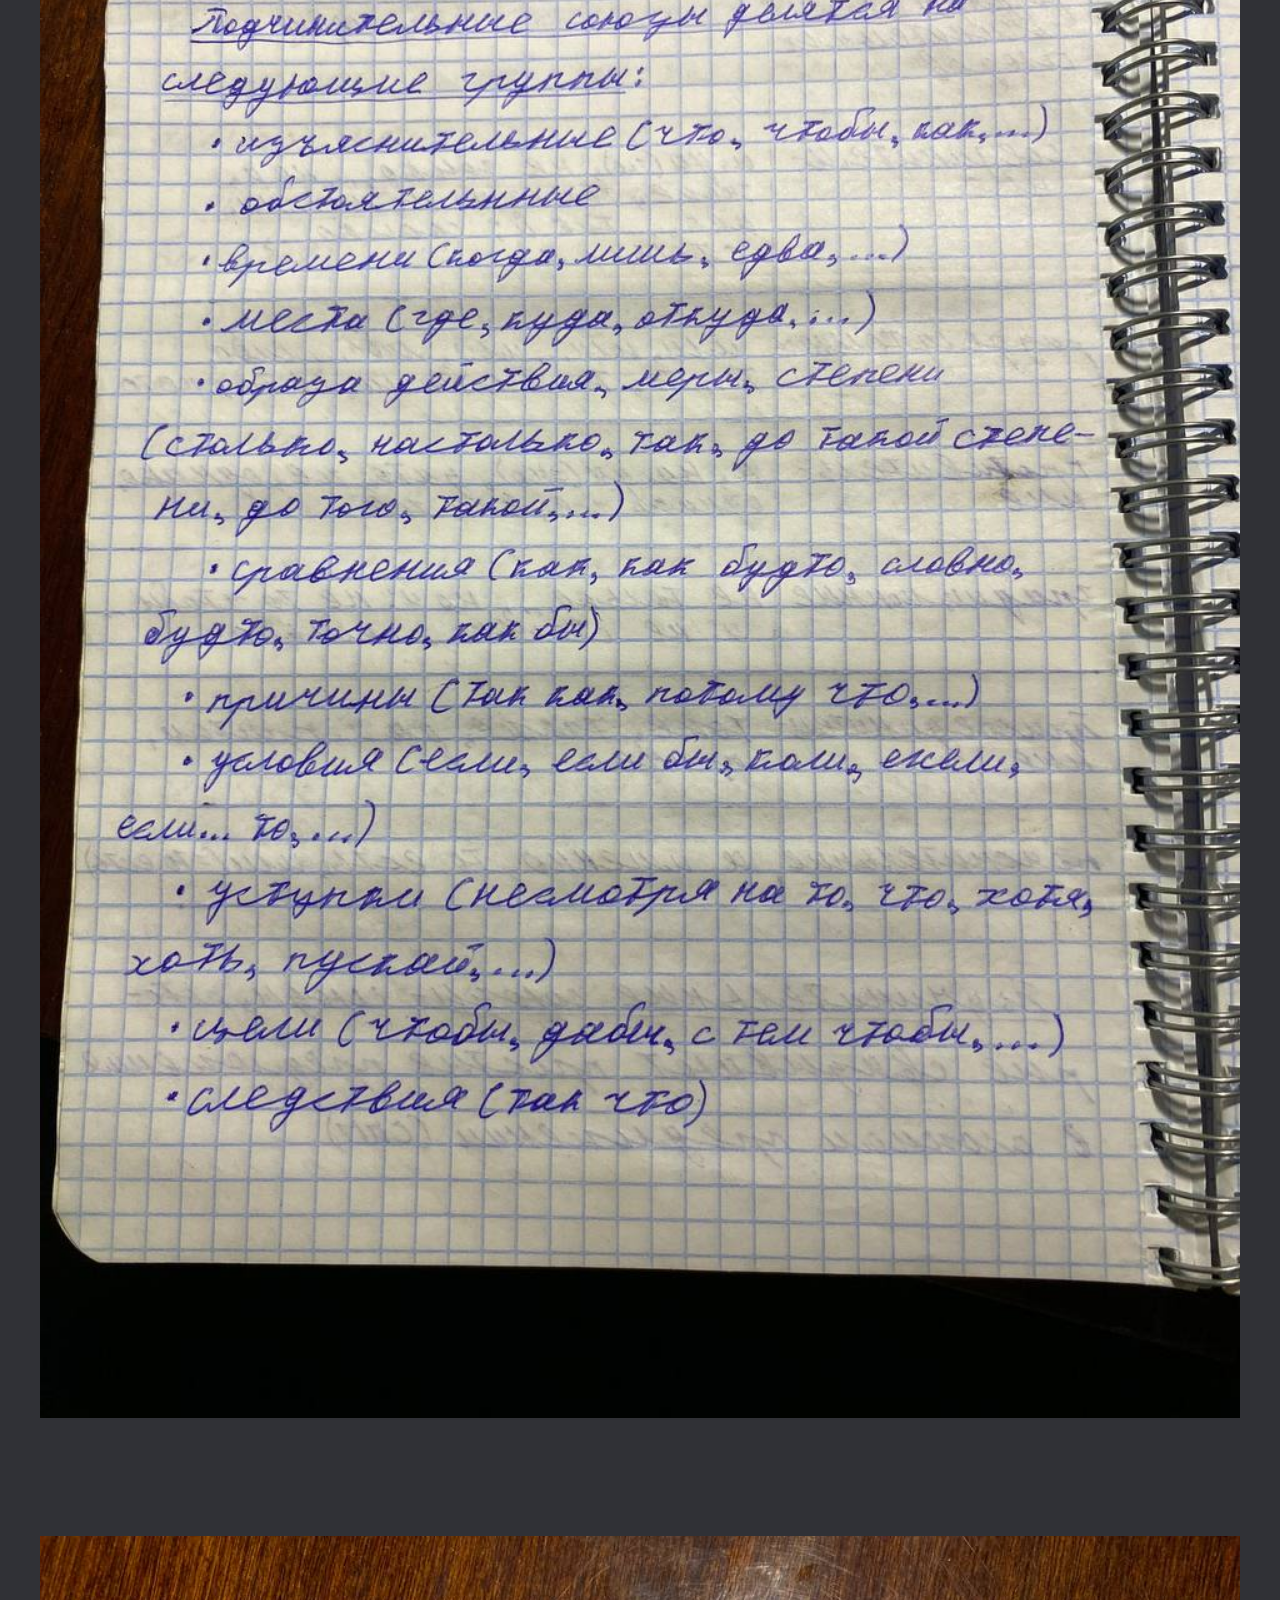
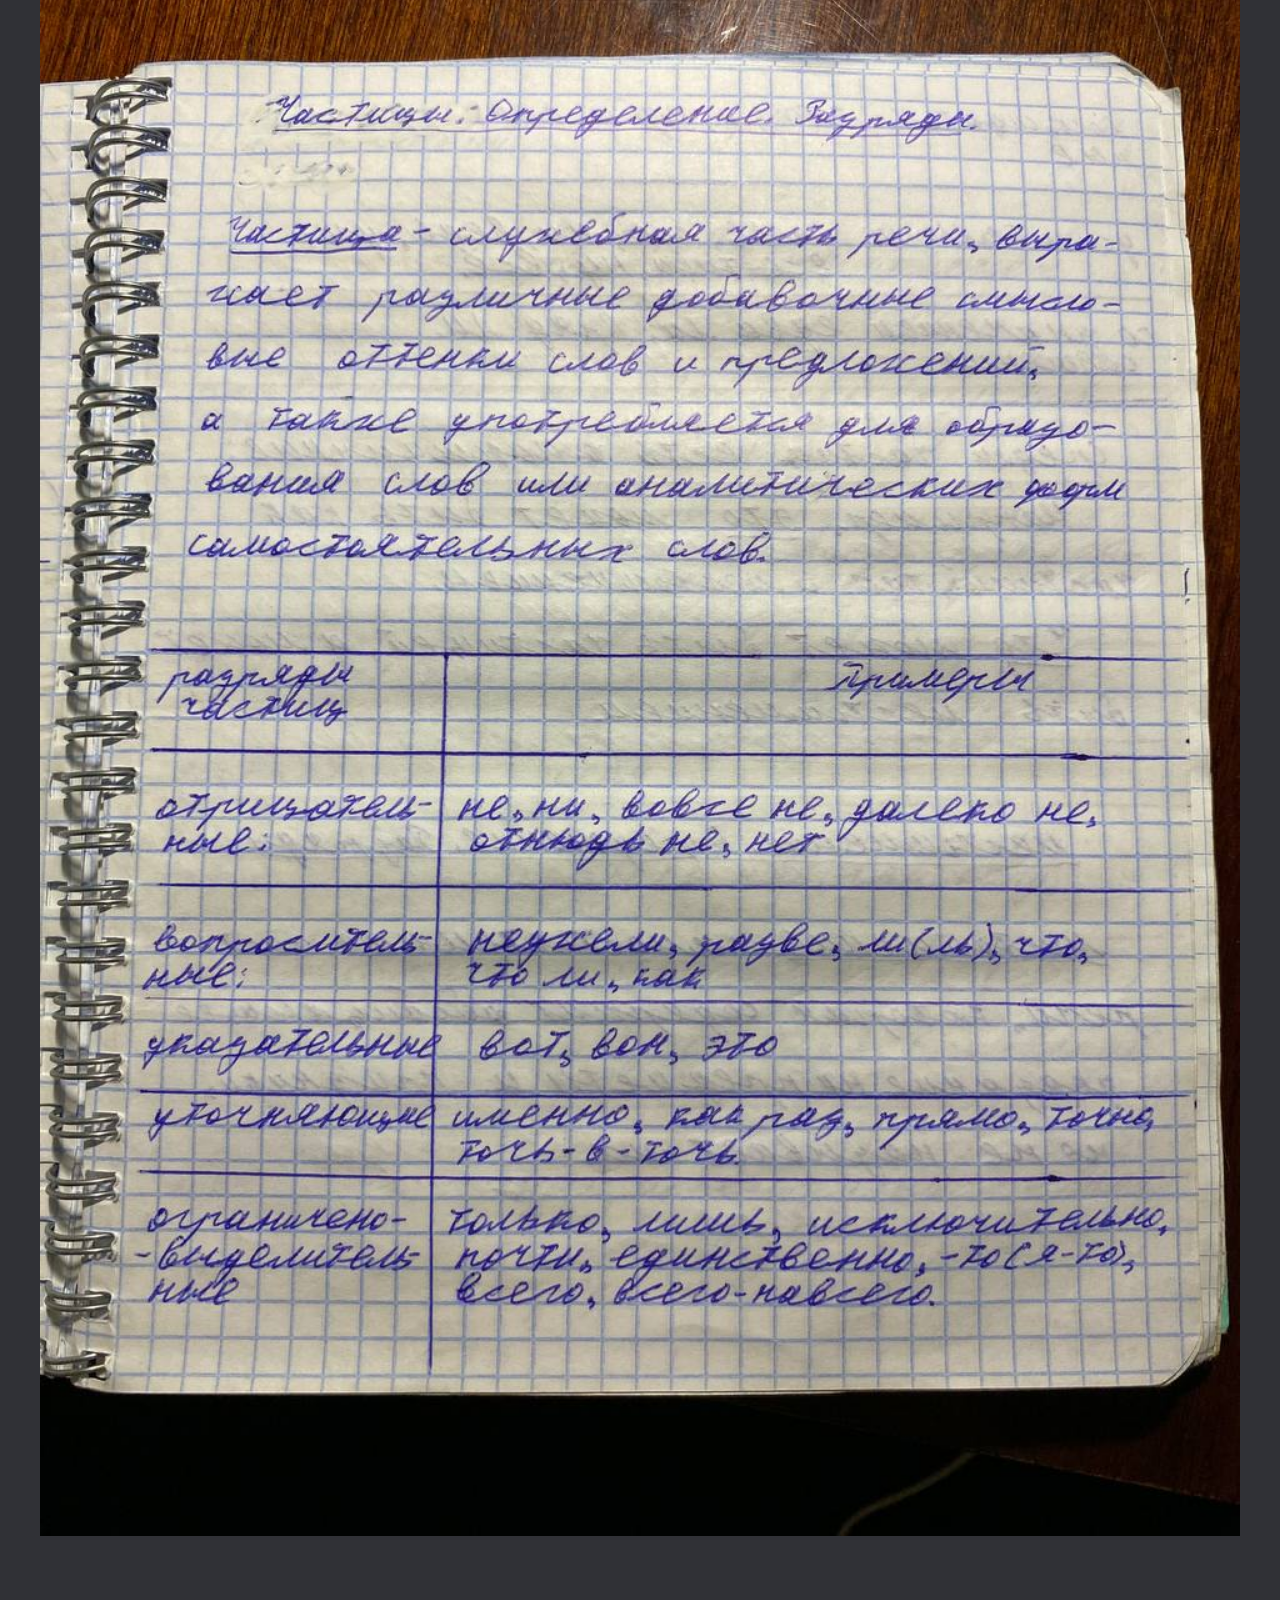
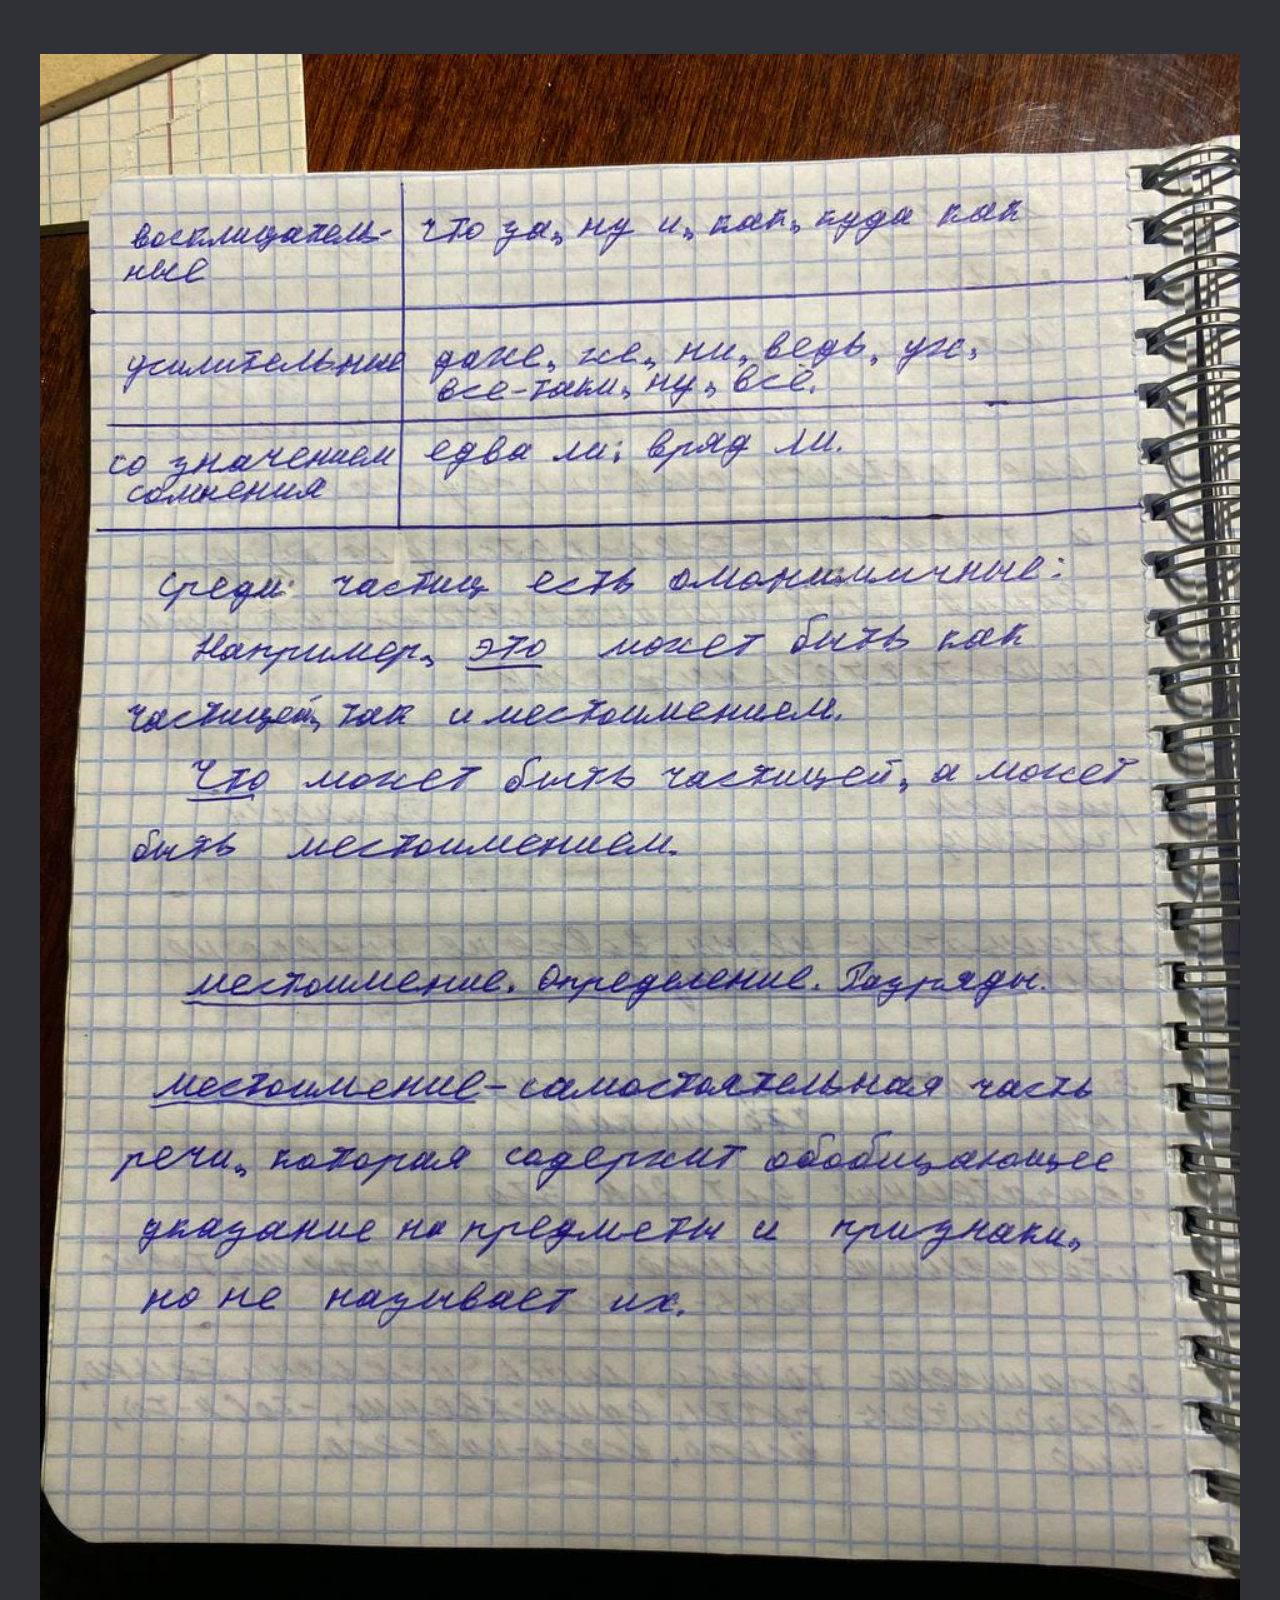
<file: ru/1.html>
<html>
<html lang="ru">
<head>
    <meta charset="UTF-8">
    <link rel="stylesheet" href="../style.css">
    <title>ЕГЭ</title>
</head>
<body>
    <div id="main">
        <h1>Русский язык №1</h1>
        <br>
    </div>
    <script src="https://telegram.org/js/telegram-web-app.js"></script>
    <script> 
        let tg = window.Telegram.WebApp;
        tg.expand();

        function end() {
            window.location.href = "ru.html";
        }
    </script>
    <button class="button" onclick="end()">Назад</button><br><br>
    <img src="1/1.png"><br>
    <img src="1/2.png"><br>
    <img src="1/3.png"><br>
    <img src="1/4.png"><br>
    <img src="1/5.png"><br>
    <img src="1/6.png"><br>
    <img src="1/7.jpg"><br>
    <img src="1/8.jpg"><br>
    <img src="1/9.jpg"><br>
    <img src="1/10.jpg"><br>
    <img src="1/11.jpg"><br>
    <img src="1/12.jpg"><br>
    <img src="1/13.jpg"><br>
    <img src="1/14.jpg"><br>
    <img src="1/15.jpg"><br>
    <img src="1/16.jpg"><br>
    <img src="1/17.jpg"><br>
    <img src="1/18.jpg"><br>
    <img src="1/19.jpg"><br>
    <img src="1/20.jpg"><br>
    <img src="1/21.jpg"><br>
    <img src="1/22.jpg"><br>
    <img src="1/23.jpg"><br>
    <img src="1/24.jpg"><br>
    <img src="1/25.jpg"><br>
</body>
</html>
</file>
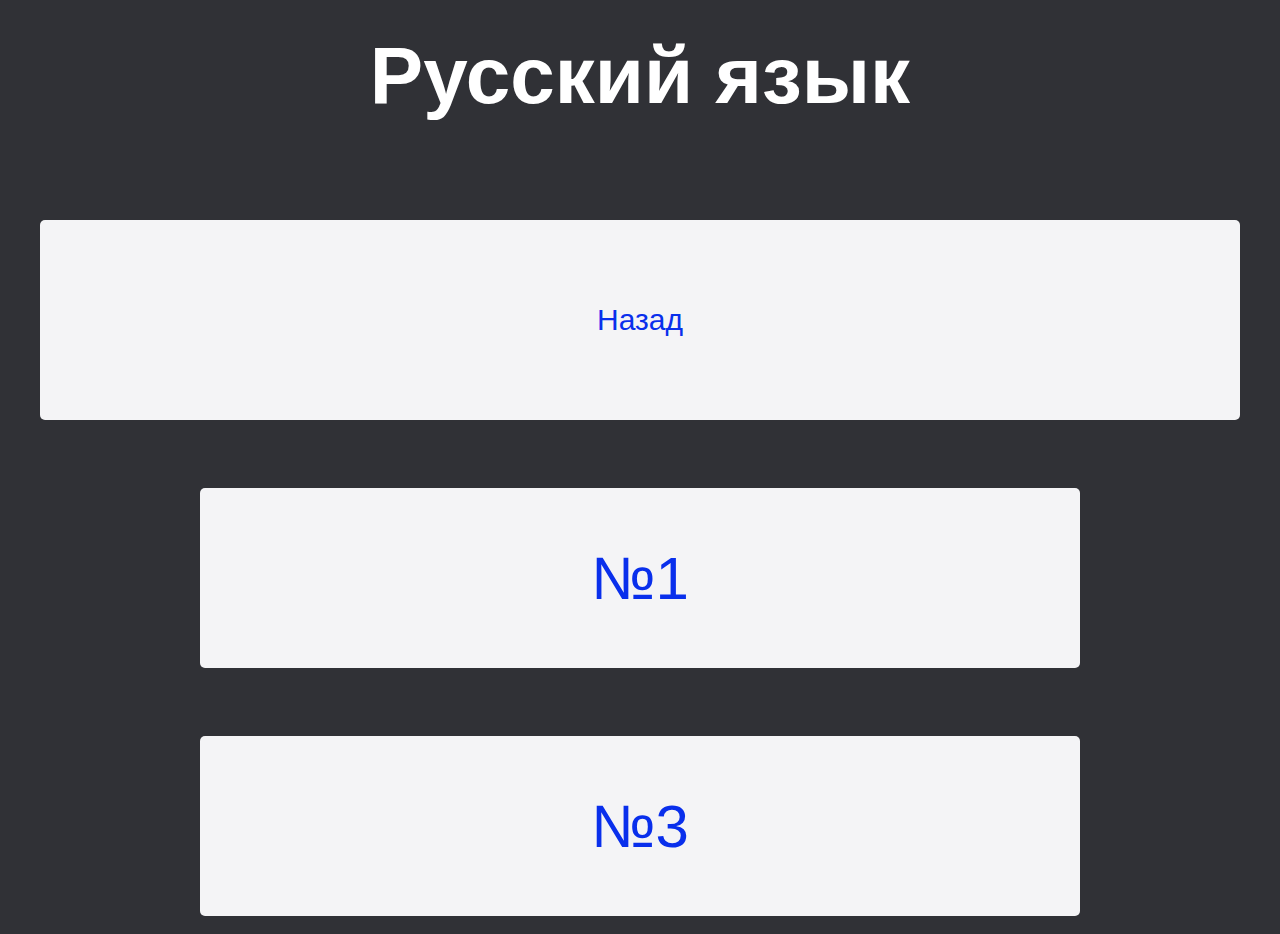
<file: ru/ru.html>
<html>
<html lang="ru">
<head>
    <meta charset="UTF-8">
    <link rel="stylesheet" href="../style.css">
    <title>ЕГЭ</title>
</head>
<body>
    <div id="main">
        <h1>Русский язык</h1>
        <br>
    </div>
    <script src="https://telegram.org/js/telegram-web-app.js"></script>
    <script> 
        let tg = window.Telegram.WebApp;
        tg.expand();

        function end() {
            window.location.href = "../index.html";
        }
        
        function number1() {
            window.location.href = "1.html";
        }

        function number3() {
            window.location.href = "3.html";
        }

    </script>
    <button class="button" onclick="end()">Назад</button><br><br>
    <button onclick="number1()">№1</button><br><br>
    <button onclick="number3()">№3</button><br><br>
</body>
</html>
</file>
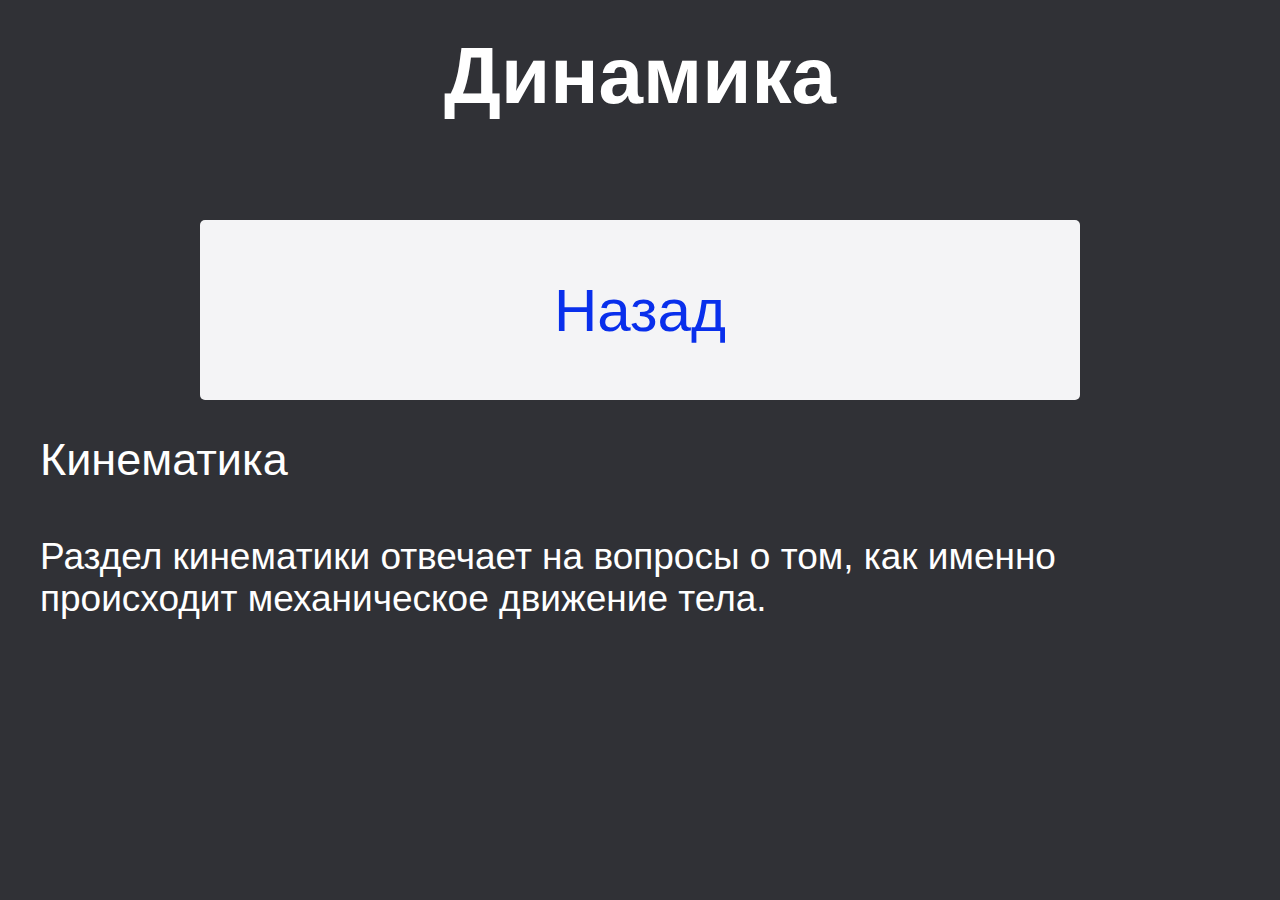
<file: fizik/Dynamics/1.html>
<html>
<html lang="ru">
<head>
    <meta charset="UTF-8">
    <link rel="stylesheet" href="../style.css">
    <title>ЕГЭ Физика</title>
</head>
<body>
    <div id="main">
        <h1>Динамика</h1>
        <br>
    </div>
    <script src="https://telegram.org/js/telegram-web-app.js"></script>
    <script> 
        let tg = window.Telegram.WebApp;
        tg.expand();

        function end() {
            window.location.href = "../1.html";
        }
    </script>
    <button onclick="end()">Назад</button><br><br>
    <p class="p"><strong>Кинематика</strong></p><br>
    <p>Раздел кинематики отвечает на вопросы о том, как именно происходит механическое движение тела.</p><br>
    
</body>
</html>
</file>
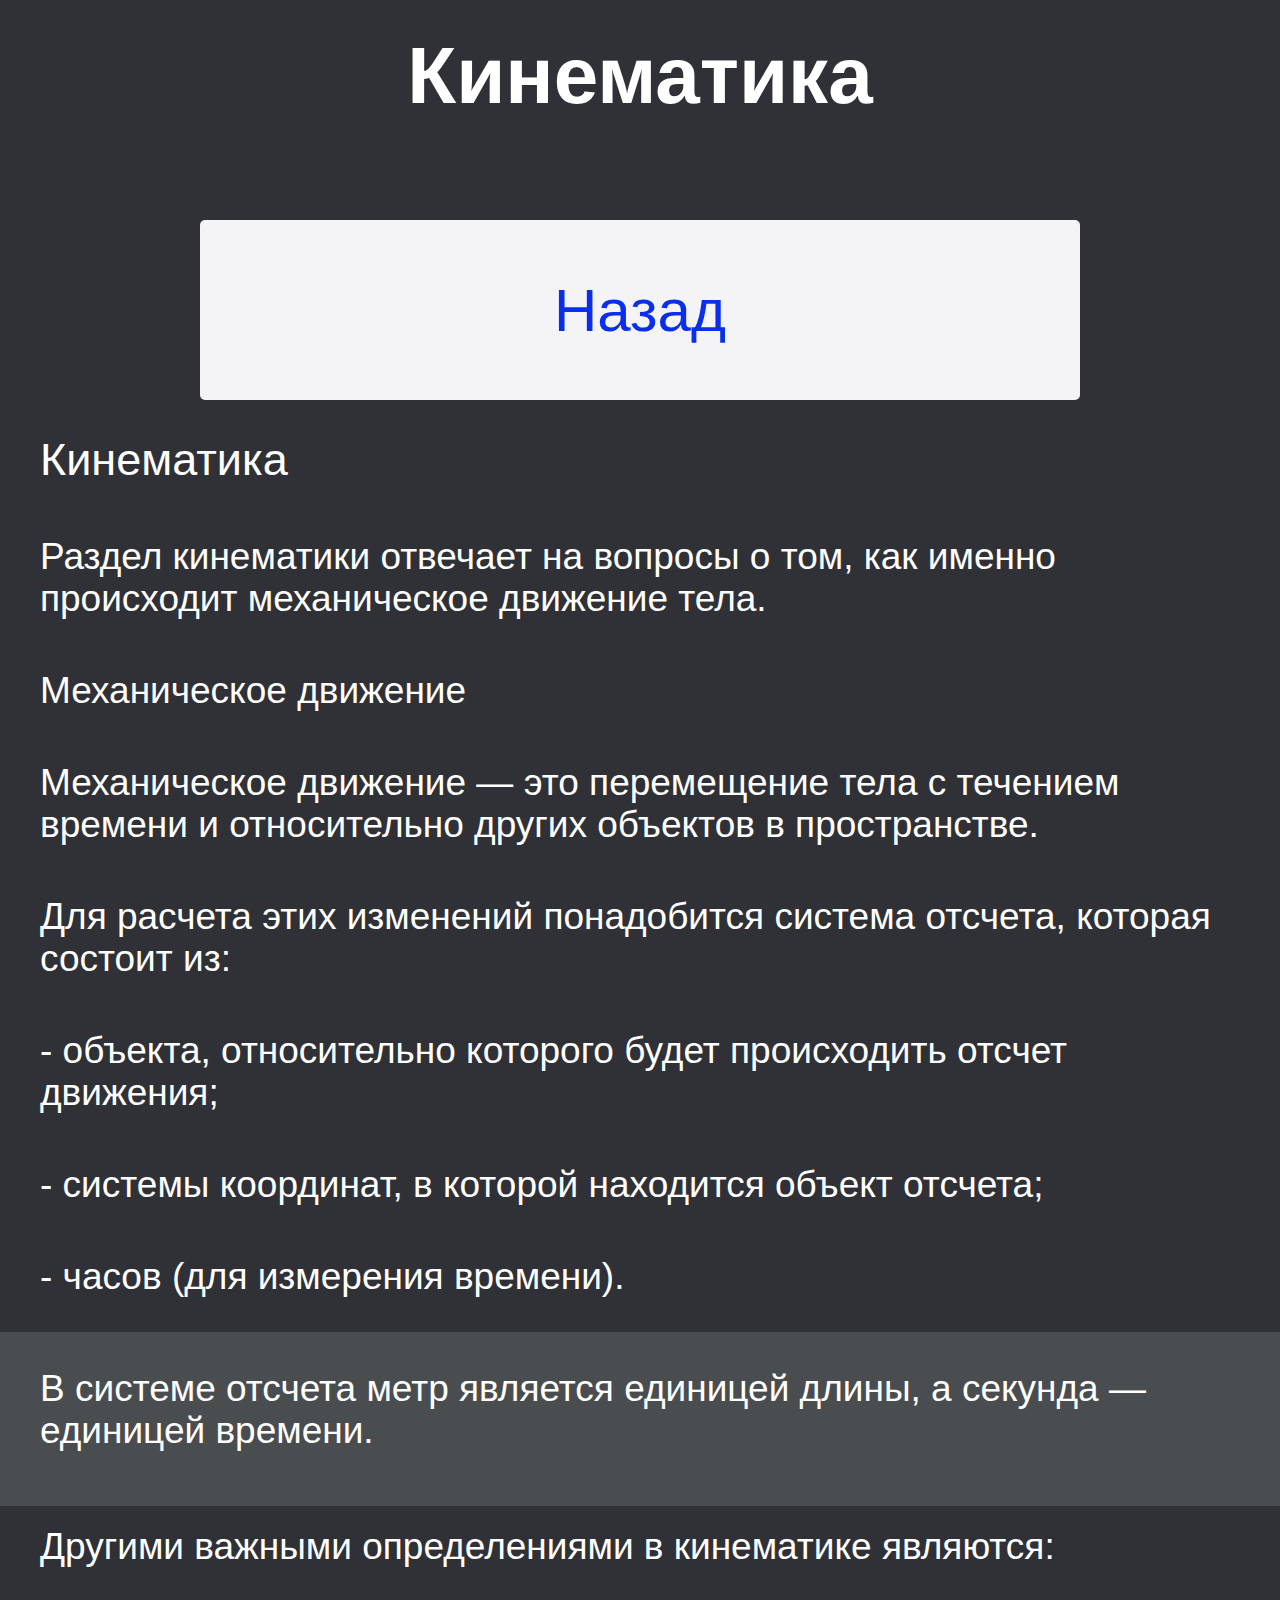
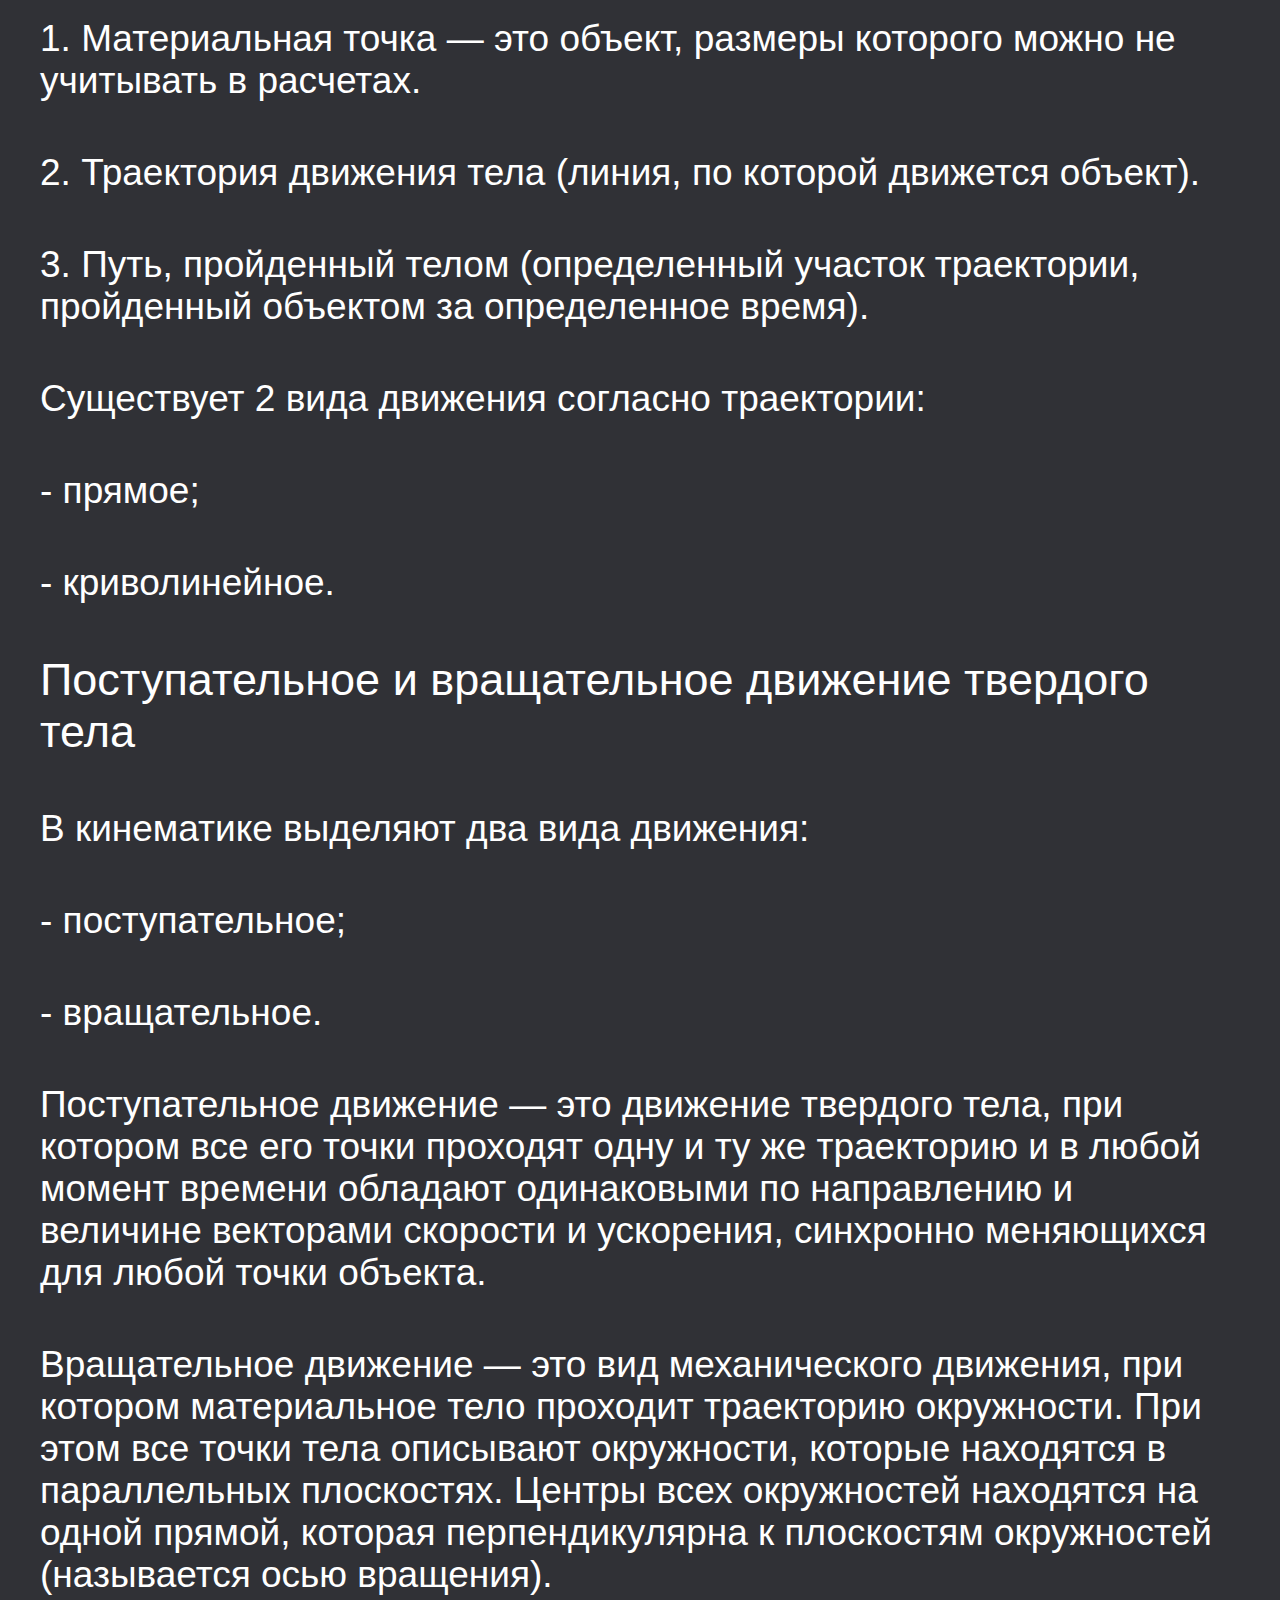
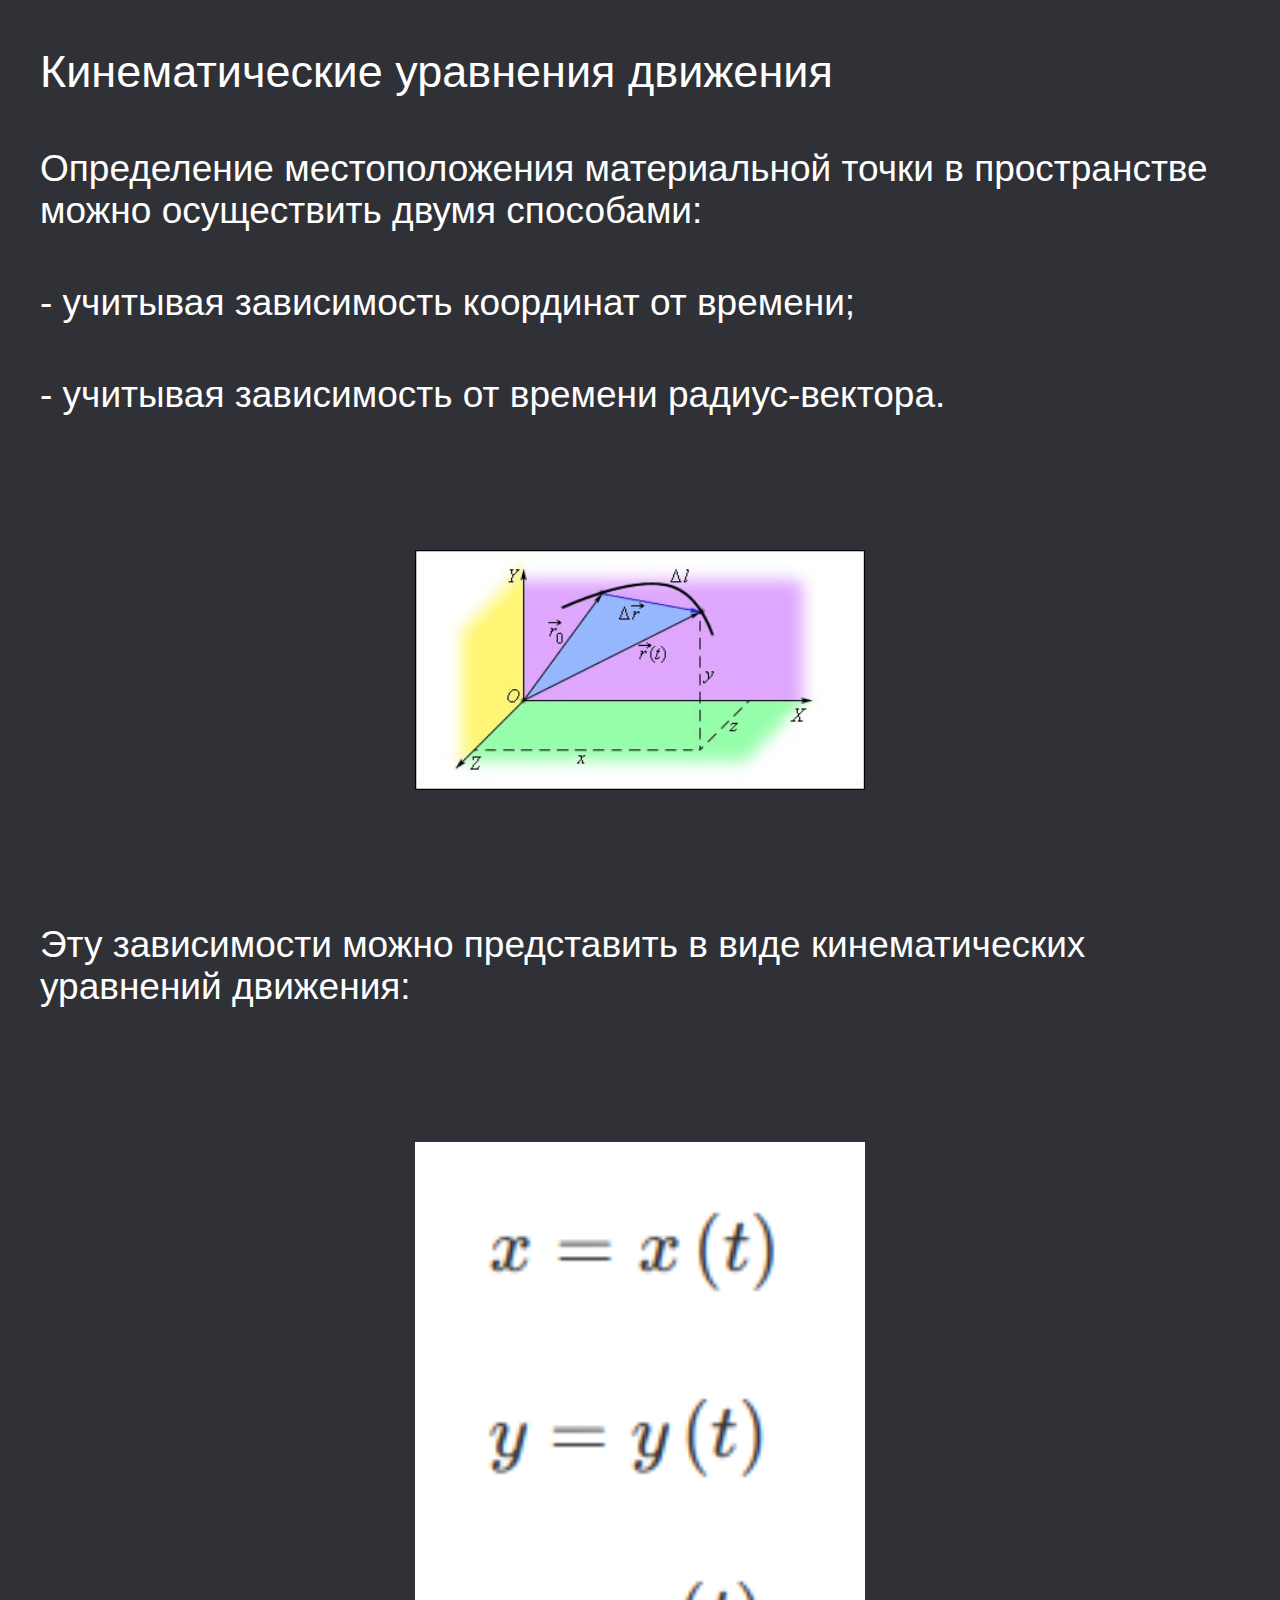
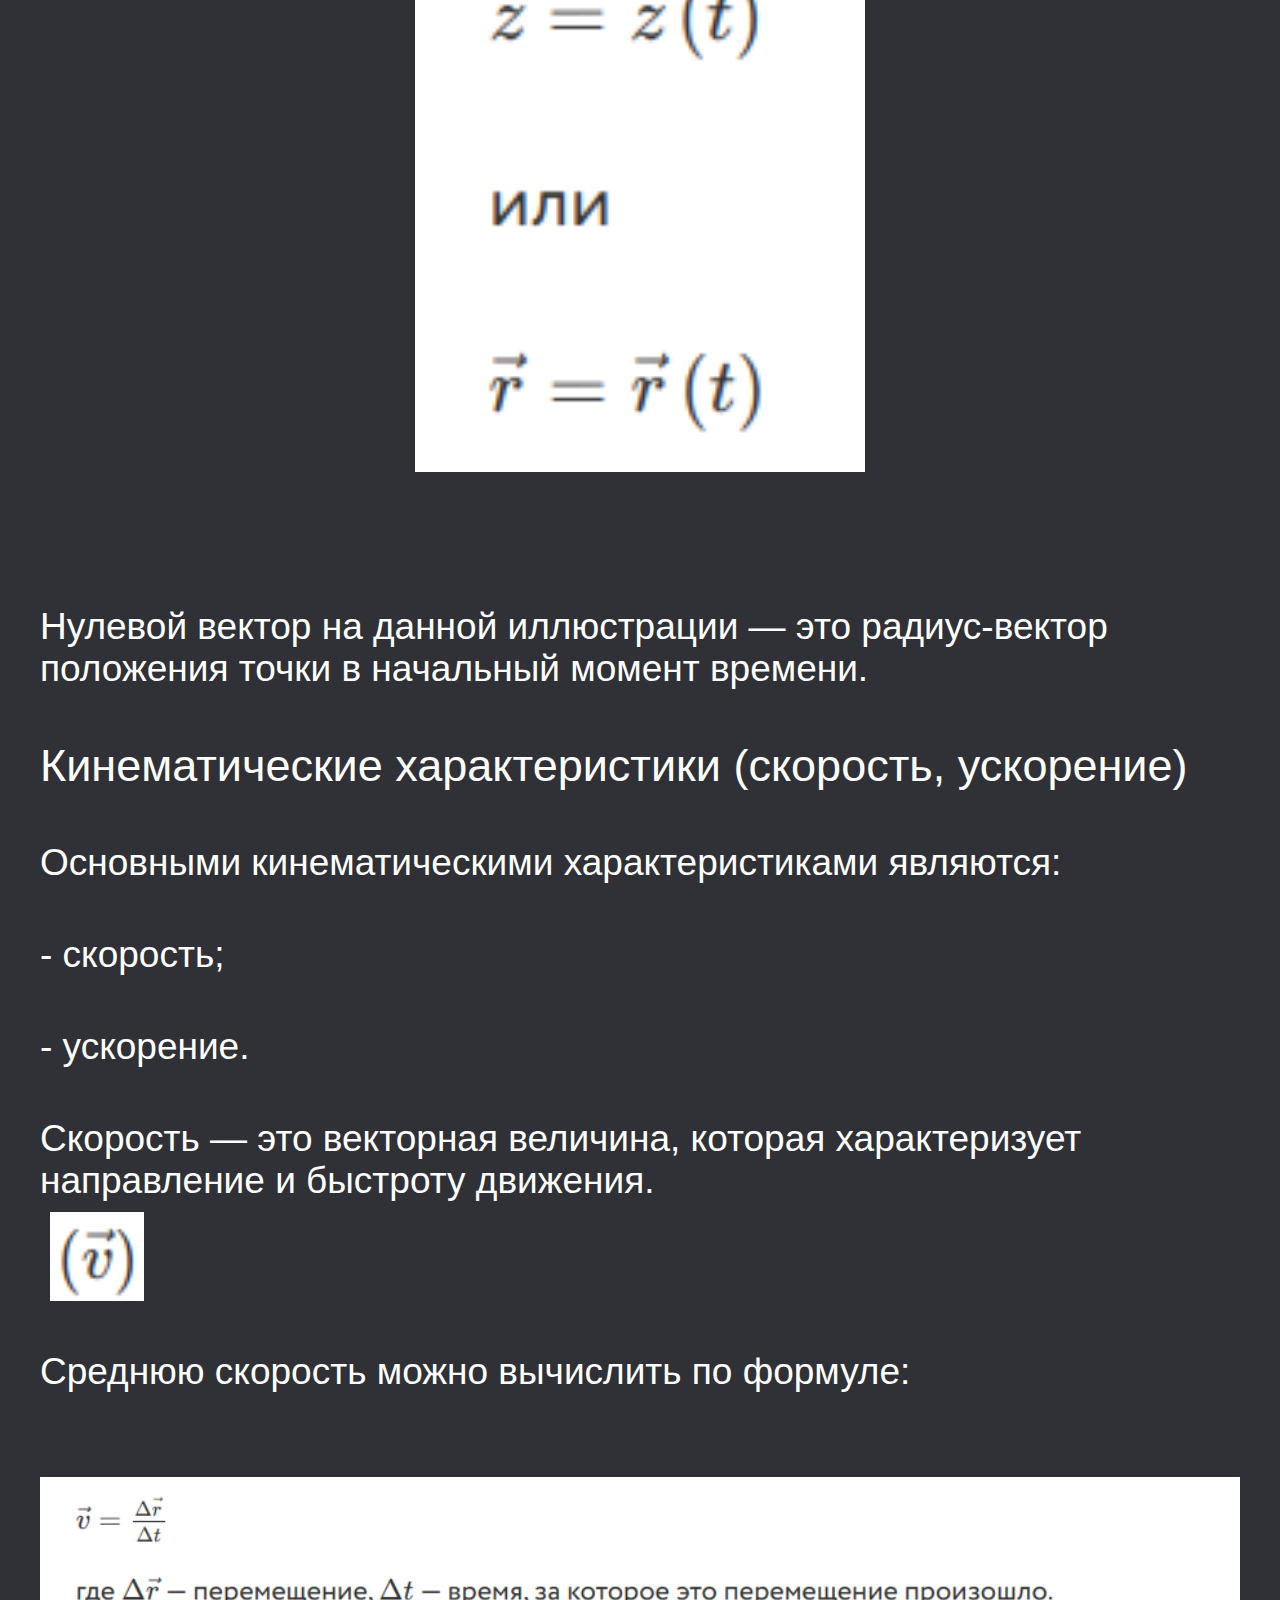
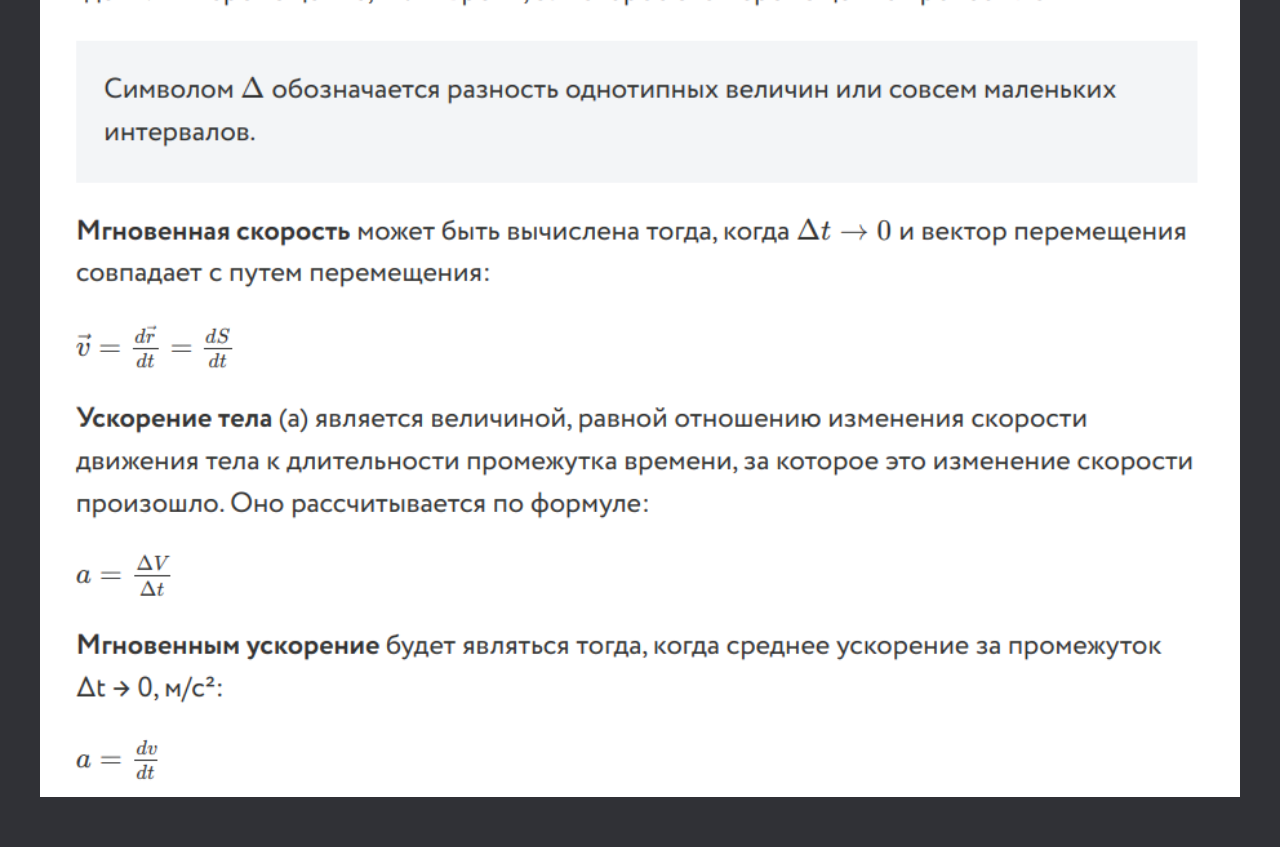
<file: fizik/Kinematics/1.html>
<html>
<html lang="ru">
<head>
    <meta charset="UTF-8">
    <link rel="stylesheet" href="../style.css">
    <title>ЕГЭ Физика</title>
</head>
<body>
    <div id="main">
        <h1>Кинематика</h1>
        <br>
    </div>
    <script src="https://telegram.org/js/telegram-web-app.js"></script>
    <script> 
        let tg = window.Telegram.WebApp;
        tg.expand();

        function end() {
            window.location.href = "../1.html";
        }
    </script>
    <button onclick="end()">Назад</button><br><br>
    <p class="p"><strong>Кинематика</strong></p><br>
    <p>Раздел кинематики отвечает на вопросы о том, как именно происходит механическое движение тела.</p><br>
    <p><strong>Механическое движение</strong></p><br>
    <p><strong>Механическое движение</strong> — это перемещение тела с течением времени и относительно других объектов в пространстве.</p><br>
    <p>Для расчета этих изменений понадобится система отсчета, которая состоит из:</p><br>
    <p>- объекта, относительно которого будет происходить отсчет движения;</p><br>
    <p>- системы координат, в которой находится объект отсчета;</p><br>
    <p>- часов (для измерения времени).</p><br>
    <div class="imp--gray">
    	<p>В системе отсчета метр является единицей длины, а секунда — единицей времени.</p><br>
    </div>
    <p>Другими важными определениями в кинематике являются:</p><br>
    <p>1. Материальная точка — это объект, размеры которого можно не учитывать в расчетах.</p><br>
    <p>2. Траектория движения тела (линия, по которой движется объект).</p><br>
    <p>3. Путь, пройденный телом (определенный участок траектории, пройденный объектом за определенное время).</p><br>
    <p>Существует 2 вида движения согласно траектории:</p><br>
    <p>- прямое;</p><br>
    <p>- криволинейное.</p><br>
    <p class="p"><strong>Поступательное и вращательное движение твердого тела</strong></p><br>
    <p>В кинематике выделяют два вида движения:</p><br>
    <p>- поступательное;</p><br>
    <p>- вращательное.</p><br>
    <p><strong>Поступательное движение</strong> — это движение твердого тела, при котором все его точки проходят одну и ту же траекторию и в любой момент времени обладают одинаковыми по направлению и величине векторами скорости и ускорения, синхронно меняющихся для любой точки объекта.</p><br>
    <p><strong>Вращательное движение</strong> — это вид механического движения, при котором материальное тело проходит траекторию окружности. При этом все точки тела описывают окружности, которые находятся в параллельных плоскостях. Центры всех окружностей находятся на одной прямой, которая перпендикулярна к плоскостям окружностей (называется осью вращения).</p><br>
    <p class="p"><strong>Кинематические уравнения движения</strong></p><br>
    <p>Определение местоположения материальной точки в пространстве можно осуществить двумя способами:</p><br>
    <p>- учитывая зависимость координат от времени;</p><br>
    <p>- учитывая зависимость от времени радиус-вектора.</p><br>
    <img class="img-1" src="1.jpg"><br>
    <p>Эту зависимости можно представить в виде кинематических уравнений движения:</p><br>
    <img class="img-1" src="2.png"><br>
    <p>Нулевой вектор на данной иллюстрации — это радиус-вектор положения точки в начальный момент времени.</p><br>
    <p class="p"><strong>Кинематические характеристики (скорость, ускорение)</strong></p><br>
    <p>Основными кинематическими характеристиками являются:</p><br>
    <p>- скорость;</p><br>
    <p>- ускорение.</p><br>
    <p>Скорость — это векторная величина, которая характеризует направление и быстроту движения.<img class="img-2" src="3.png"></p><br>
    <p><strong>Среднюю скорость</strong> можно вычислить по формуле:</p><br>
    <img src="4.png">
</body>
</html>
</file>
<file: style.css>
@import url('https://fonts.googleapis.com/css2?family=Roboto:wght@300;400;500;700;900&display=swap');

* {
    margin: 0;
    padding: 0;
    box-sizing: border-box;
}




@media screen and (max-width: 2770px) {
     body {
         font-family: "Montserrat", sans-serif;
         font-weight: 200;
         color: hsl(210, 100%, 100%);
         background: hsl(230, 6%, 20%);
     }

     #main {
         width: 100%;
         padding: 20px;
         text-align: center;
     }

     h1 {
         width: 2560px;
         margin: 15px auto;
         font-size: 170px;
     }

     img {
         /* position: relative;
         left: 1%; */
         width: 2560px;
         margin: 180px auto;
         display: block;
     }

     p {
         width: 2560px;
         margin: 20px auto;
         font-size: 80px;
     }

     button {
         position: relative;
         left: 50%;
         transform: translate(-50%, 0);
         border: 0;
         border-radius: 5px;
         margin-top: 50px;
         height: 250px;
         width: 950px;
         font-size: 100px;
         font-weight: 500;
         cursor: pointer;
         transition: all 500ms ease;
         color: hsl(230, 93%, 48%);
         background: hsl(240, 10%, 96%);
     }

     button:hover {
        color: hsla(230, 93%, 48%, 0.764);
        background: hsla(240, 10%, 96%, 0.852);
     }

     .button {
         position: relative;
         left: 50%;
         transform: translate(-50%, 0);
         border: 0;
         border-radius: 5px;
         margin-top: 50px;
         height: 250px;
         width: 2560px;
         font-size: 40px;
         font-weight: 500;
         cursor: pointer;
         transition: all 500ms ease;
         color: hsl(230, 93%, 48%);
         background: hsl(240, 10%, 96%);
     }

     .button:hover {
        color: hsla(230, 93%, 48%, 0.764);
        background: hsla(240, 10%, 96%, 0.852);
     }

}   

@media screen and (max-width: 2570px) {
     body {
         font-family: "Montserrat", sans-serif;
         font-weight: 200;
         color: hsl(210, 100%, 100%);
         background: hsl(230, 6%, 20%);
     }

     #main {
         width: 100%;
         padding: 20px;
         text-align: center;
     }

     h1 {
         width: 2200px;
         margin: 15px auto;
         font-size: 150px;
     }

     img {
         /* position: relative;
         left: 1%; */
         width: 2200px;
         margin: 180px auto;
         display: block;
     }

     p {
         width: 2200px;
         margin: 22px auto;
         font-size: 70px;
     }

     button {
         position: relative;
         left: 50%;
         transform: translate(-50%, 0);
         border: 0;
         border-radius: 5px;
         margin-top: 50px;
         height: 250px;
         width: 950px;
         font-size: 100px;
         font-weight: 500;
         cursor: pointer;
         transition: all 500ms ease;
         color: hsl(230, 93%, 48%);
         background: hsl(240, 10%, 96%);
     }

     button:hover {
        color: hsla(230, 93%, 48%, 0.764);
        background: hsla(240, 10%, 96%, 0.852);
     }

     .button {
         position: relative;
         left: 50%;
         transform: translate(-50%, 0);
         border: 0;
         border-radius: 5px;
         margin-top: 50px;
         height: 250px;
         width: 2200px;
         font-size: 40px;
         font-weight: 500;
         cursor: pointer;
         transition: all 500ms ease;
         color: hsl(230, 93%, 48%);
         background: hsl(240, 10%, 96%);
     }

     .button:hover {
        color: hsla(230, 93%, 48%, 0.764);
        background: hsla(240, 10%, 96%, 0.852);
     }

}  


@media screen and (max-width: 2210px) {
     body {
         font-family: "Montserrat", sans-serif;
         font-weight: 200;
         color: hsl(210, 100%, 100%);
         background: hsl(230, 6%, 20%);
     }

     #main {
         width: 100%;
         padding: 20px;
         text-align: center;
     }

     h1 {
         width: 2000px;
         margin: 12px auto;
         font-size: 130px;
     }

     img {
         /* position: relative;
         left: 1%; */
         width: 2000px;
         margin: 180px auto;
         display: block;
     }

     p {
         width: 2000px;
         margin: 20px auto;
         font-size: 60px;
     }

     button {
         position: relative;
         left: 50%;
         transform: translate(-50%, 0);
         border: 0;
         border-radius: 5px;
         margin-top: 50px;
         height: 220px;
         width: 920px;
         font-size: 80px;
         font-weight: 500;
         cursor: pointer;
         transition: all 500ms ease;
         color: hsl(230, 93%, 48%);
         background: hsl(240, 10%, 96%);
     }

     button:hover {
        color: hsla(230, 93%, 48%, 0.764);
        background: hsla(240, 10%, 96%, 0.852);
     }

     .button {
         position: relative;
         left: 50%;
         transform: translate(-50%, 0);
         border: 0;
         border-radius: 5px;
         margin-top: 50px;
         height: 250px;
         width: 2000px;
         font-size: 40px;
         font-weight: 500;
         cursor: pointer;
         transition: all 500ms ease;
         color: hsl(230, 93%, 48%);
         background: hsl(240, 10%, 96%);
     }

     .button:hover {
        color: hsla(230, 93%, 48%, 0.764);
        background: hsla(240, 10%, 96%, 0.852);
     }

}  

@media screen and (max-width: 2010px) {
     body {
         font-family: "Montserrat", sans-serif;
         font-weight: 200;
         color: hsl(210, 100%, 100%);
         background: hsl(230, 6%, 20%);
     }

     #main {
         width: 100%;
         padding: 20px;
         text-align: center;
     }

     h1 {
         width: 1800px;
         margin: 12px auto;
         font-size: 110px;
     }

     img {
         /* position: relative;
         left: 1%; */
         width: 1800px;
         margin: 180px auto;
         display: block;
     }

     p {
         width: 1800px;
         margin: 20px auto;
         font-size: 55px;
     }

     button {
         position: relative;
         left: 50%;
         transform: translate(-50%, 0);
         border: 0;
         border-radius: 5px;
         margin-top: 50px;
         height: 210px;
         width: 910px;
         font-size: 70px;
         font-weight: 500;
         cursor: pointer;
         transition: all 500ms ease;
         color: hsl(230, 93%, 48%);
         background: hsl(240, 10%, 96%);
     }

     button:hover {
        color: hsla(230, 93%, 48%, 0.764);
        background: hsla(240, 10%, 96%, 0.852);
     }

     .button {
         position: relative;
         left: 50%;
         transform: translate(-50%, 0);
         border: 0;
         border-radius: 5px;
         margin-top: 50px;
         height: 250px;
         width: 1800px;
         font-size: 40px;
         font-weight: 500;
         cursor: pointer;
         transition: all 500ms ease;
         color: hsl(230, 93%, 48%);
         background: hsl(240, 10%, 96%);
     }

     .button:hover {
        color: hsla(230, 93%, 48%, 0.764);
        background: hsla(240, 10%, 96%, 0.852);
     }

}  


@media screen and (max-width: 1810px) {
     body {
         font-family: "Montserrat", sans-serif;
         font-weight: 200;
         color: hsl(210, 100%, 100%);
         background: hsl(230, 6%, 20%);
     }

     #main {
         width: 100%;
         padding: 20px;
         text-align: center;
     }

     h1 {
         width: 1600px;
         margin: 10px auto;
         font-size: 100px;
     }

     img {
         /* position: relative;
         left: 1%; */
         width: 1600px;
         margin: 150px auto;
         display: block;
     }

     p {
         width: 1600px;
         margin: 16px auto;
         font-size: 48px;
     }

     button {
         position: relative;
         left: 50%;
         transform: translate(-50%, 0);
         border: 0;
         border-radius: 5px;
         margin-top: 50px;
         height: 210px;
         width: 910px;
         font-size: 70px;
         font-weight: 500;
         cursor: pointer;
         transition: all 500ms ease;
         color: hsl(230, 93%, 48%);
         background: hsl(240, 10%, 96%);
     }

     button:hover {
        color: hsla(230, 93%, 48%, 0.764);
        background: hsla(240, 10%, 96%, 0.852);
     }

     .button {
         position: relative;
         left: 50%;
         transform: translate(-50%, 0);
         border: 0;
         border-radius: 5px;
         margin-top: 50px;
         height: 250px;
         width: 1600px;
         font-size: 40px;
         font-weight: 500;
         cursor: pointer;
         transition: all 500ms ease;
         color: hsl(230, 93%, 48%);
         background: hsl(240, 10%, 96%);
     }

     .button:hover {
        color: hsla(230, 93%, 48%, 0.764);
        background: hsla(240, 10%, 96%, 0.852);
     }

}  

@media screen and (max-width: 1610px) {
     body {
         font-family: "Montserrat", sans-serif;
         font-weight: 200;
         color: hsl(210, 100%, 100%);
         background: hsl(230, 6%, 20%);
     }

     #main {
         width: 100%;
         padding: 20px;
         text-align: center;
     }

     h1 {
         width: 1440px;
         margin: 10px auto;
         font-size: 90px;
     }

     img {
         /* position: relative;
         left: 1%; */
         width: 1440px;
         margin: 140px auto;
         display: block;
     }

     p {
         width: 1440px;
         margin: 16px auto;
         font-size: 40px;
     }

     button {
         position: relative;
         left: 50%;
         transform: translate(-50%, 0);
         border: 0;
         border-radius: 5px;
         margin-top: 50px;
         height: 200px;
         width: 900px;
         font-size: 60px;
         font-weight: 500;
         cursor: pointer;
         transition: all 500ms ease;
         color: hsl(230, 93%, 48%);
         background: hsl(240, 10%, 96%);
     }

     button:hover {
        color: hsla(230, 93%, 48%, 0.764);
        background: hsla(240, 10%, 96%, 0.852);
     }

     .button {
         position: relative;
         left: 50%;
         transform: translate(-50%, 0);
         border: 0;
         border-radius: 5px;
         margin-top: 50px;
         height: 250px;
         width: 1440px;
         font-size: 40px;
         font-weight: 500;
         cursor: pointer;
         transition: all 500ms ease;
         color: hsl(230, 93%, 48%);
         background: hsl(240, 10%, 96%);
     }

     .button:hover {
        color: hsla(230, 93%, 48%, 0.764);
        background: hsla(240, 10%, 96%, 0.852);
     }

} 

@media screen and (max-width: 1450px) {
     body {
         font-family: "Montserrat", sans-serif;
         font-weight: 200;
         color: hsl(210, 100%, 100%);
         background: hsl(230, 6%, 20%);
     }

     #main {
         width: 100%;
         padding: 20px;
         text-align: center;
     }

     h1 {
         width: 1200px;
         margin: 10px auto;
         font-size: 80px;
     }

     img {
         /* position: relative;
         left: 1%; */
         width: 1200px;
         margin: 50px auto;
         display: block;
         /* margin: 0 auto; */
     }

     p {
         width: 1200px;
         margin: 16px auto;
         font-size: 37px;
     }

     button {
         position: relative;
         left: 50%;
         transform: translate(-50%, 0);
         border: 0;
         border-radius: 5px;
         margin-top: 50px;
         height: 180px;
         width: 880px;
         font-size: 60px;
         font-weight: 500;
         cursor: pointer;
         transition: all 500ms ease;
         color: hsl(230, 93%, 48%);
         background: hsl(240, 10%, 96%);
     }

     button:hover {
        color: hsla(230, 93%, 48%, 0.764);
        background: hsla(240, 10%, 96%, 0.852);
     }

     .button {
         position: relative;
         left: 50%;
         transform: translate(-50%, 0);
         border: 0;
         border-radius: 5px;
         margin-top: 50px;
         height: 200px;
         width: 1200px;
         font-size: 30px;
         font-weight: 500;
         cursor: pointer;
         transition: all 500ms ease;
         color: hsl(230, 93%, 48%);
         background: hsl(240, 10%, 96%);
     }

     .button:hover {
        color: hsla(230, 93%, 48%, 0.764);
        background: hsla(240, 10%, 96%, 0.852);
     }

} 

@media screen and (max-width: 1210px) {
     body {
         font-family: "Montserrat", sans-serif;
         font-weight: 200;
         color: hsl(210, 100%, 100%);
         background: hsl(230, 6%, 20%);
     }

     #main {
         width: 100%;
         padding: 20px;
         text-align: center;
     }

     h1 {
         width: 1024px;
         margin: 10px auto;
         font-size: 55px;
     }

     img {
         /* position: relative;
         left: 1%; */
         width: 1024px;
         margin: 100px auto;
         display: block;
     }

     p {
         width: 1024px;
         margin: 16px auto;
         font-size: 27px;
     }

     button {
         position: relative;
         left: 50%;
         transform: translate(-50%, 0);
         border: 0;
         border-radius: 5px;
         margin-top: 50px;
         height: 140px;
         width: 640px;
         font-size: 55px;
         font-weight: 500;
         cursor: pointer;
         transition: all 500ms ease;
         color: hsl(230, 93%, 48%);
         background: hsl(240, 10%, 96%);
     }

     button:hover {
        color: hsla(230, 93%, 48%, 0.764);
        background: hsla(240, 10%, 96%, 0.852);
     }

     .button {
         position: relative;
         left: 50%;
         transform: translate(-50%, 0);
         border: 0;
         border-radius: 5px;
         margin-top: 50px;
         height: 200px;
         width: 1024px;
         font-size: 30px;
         font-weight: 500;
         cursor: pointer;
         transition: all 500ms ease;
         color: hsl(230, 93%, 48%);
         background: hsl(240, 10%, 96%);
     }

     .button:hover {
        color: hsla(230, 93%, 48%, 0.764);
        background: hsla(240, 10%, 96%, 0.852);
     }

} 

@media screen and (max-width: 1034px) {
     body {
         font-family: "Montserrat", sans-serif;
         font-weight: 200;
         color: hsl(210, 100%, 100%);
         background: hsl(230, 6%, 20%);
     }

     #main {
         width: 100%;
         padding: 20px;
         text-align: center;
     }

     h1 {
         width: 768px;
         margin: 8px auto;
         font-size: 50px;
     }

     img {
         /* position: relative;
         left: 1%; */
         width: 768px;
         margin: 100px auto;
         display: block;
     }

     p {
         width: 768px;
         margin: 16px auto;
         font-size: 27px;
     }

     button {
         position: relative;
         left: 50%;
         transform: translate(-50%, 0);
         border: 0;
         border-radius: 5px;
         margin-top: 50px;
         height: 130px;
         width: 540px;
         font-size: 50px;
         font-weight: 500;
         cursor: pointer;
         transition: all 500ms ease;
         color: hsl(230, 93%, 48%);
         background: hsl(240, 10%, 96%);
     }

     button:hover {
        color: hsla(230, 93%, 48%, 0.764);
        background: hsla(240, 10%, 96%, 0.852);
     }

     .button {
         position: relative;
         left: 50%;
         transform: translate(-50%, 0);
         border: 0;
         border-radius: 5px;
         margin-top: 50px;
         height: 180px;
         width: 768px;
         font-size: 30px;
         font-weight: 500;
         cursor: pointer;
         transition: all 500ms ease;
         color: hsl(230, 93%, 48%);
         background: hsl(240, 10%, 96%);
     }

     .button:hover {
        color: hsla(230, 93%, 48%, 0.764);
        background: hsla(240, 10%, 96%, 0.852);
     }

}

@media screen and (max-width: 780px) {
     body {
         font-family: "Montserrat", sans-serif;
         font-weight: 200;
         color: hsl(210, 100%, 100%);
         background: hsl(230, 6%, 20%);
     }

     #main {
         width: 100%;
         padding: 20px;
         text-align: center;
     }

     h1 {
         width: 500px;
         margin: 6px auto;
         font-size: 45px;
     }

     img {
         /* position: relative;
         left: 1%; */
         width: 500px;
         margin: 80px auto;
         display: block;
     }

     p {
         width: 500px;
         margin: 16px auto;
         font-size: 24px;
     }

     button {
         position: relative;
         left: 50%;
         transform: translate(-50%, 0);
         border: 0;
         border-radius: 5px;
         margin-top: 50px;
         height: 120px;
         width: 530px;
         font-size: 45px;
         font-weight: 500;
         cursor: pointer;
         transition: all 500ms ease;
         color: hsl(230, 93%, 48%);
         background: hsl(240, 10%, 96%);
     }

     button:hover {
        color: hsla(230, 93%, 48%, 0.764);
        background: hsla(240, 10%, 96%, 0.852);
     }

     .button {
         position: relative;
         left: 50%;
         transform: translate(-50%, 0);
         border: 0;
         border-radius: 5px;
         margin-top: 50px;
         height: 180px;
         width: 500px;
         font-size: 25px;
         font-weight: 500;
         cursor: pointer;
         transition: all 500ms ease;
         color: hsl(230, 93%, 48%);
         background: hsl(240, 10%, 96%);
     }

     .button:hover {
        color: hsla(230, 93%, 48%, 0.764);
        background: hsla(240, 10%, 96%, 0.852);
     }

} 


@media screen and (max-width: 510px) {
     body {
         font-family: "Montserrat", sans-serif;
         font-weight: 200;
         color: hsl(210, 100%, 100%);
         background: hsl(230, 6%, 20%);
     }

     #main {
         width: 100%;
         padding: 20px;
         text-align: center;
     }

     h1 {
         width: 425px;
         margin: 6px auto;
         font-size: 45px;
     }

     img {
         /* position: relative;
         left: 1%; */
         width: 425px;
         margin: 80px auto;
         display: block;
     }

     p {
         width: 425px;
         margin: 16px auto;
         font-size: 24px;
     }

     button {
         position: relative;
         left: 50%;
         transform: translate(-50%, 0);
         border: 0;
         border-radius: 5px;
         margin-top: 50px;
         height: 100px;
         width: 330px;
         font-size: 25px;
         font-weight: 500;
         cursor: pointer;
         transition: all 500ms ease;
         color: hsl(230, 93%, 48%);
         background: hsl(240, 10%, 96%);
     }

     button:hover {
        color: hsla(230, 93%, 48%, 0.764);
        background: hsla(240, 10%, 96%, 0.852);
     }

     .button {
         position: relative;
         left: 50%;
         transform: translate(-50%, 0);
         border: 0;
         border-radius: 5px;
         margin-top: 50px;
         height: 150px;
         width: 425px;
         font-size: 20px;
         font-weight: 500;
         cursor: pointer;
         transition: all 500ms ease;
         color: hsl(230, 93%, 48%);
         background: hsl(240, 10%, 96%);
     }

     .button:hover {
        color: hsla(230, 93%, 48%, 0.764);
        background: hsla(240, 10%, 96%, 0.852);
     }

} 

@media screen and (max-width: 435px) {
     body {
         font-family: "Montserrat", sans-serif;
         font-weight: 200;
         color: hsl(210, 100%, 100%);
         background: hsl(230, 6%, 20%);
     }

     #main {
         width: 100%;
         padding: 20px;
         text-align: center;
     }

     h1 {
         width: 320px;
         margin: 6px auto;
         font-size: 25px;
     }

     img {
         /* position: relative;
         left: 1%; */
         width: 320px;
         margin: 20px auto;
         display: block;
     }

     p {
         width: 320px;
         margin: 6px auto;
         font-size: 20px;
     }

     button {
         position: relative;
         left: 50%;
         transform: translate(-50%, 0);
         border: 0;
         border-radius: 5px;
         margin-top: 50px;
         height: 50px;
         width: 130px;
         font-size: 20px;
         font-weight: 500;
         cursor: pointer;
         transition: all 500ms ease;
         color: hsl(230, 93%, 48%);
         background: hsl(240, 10%, 96%);
     }

     button:hover {
        color: hsla(230, 93%, 48%, 0.764);
        background: hsla(240, 10%, 96%, 0.852);
     }

     .button {
         position: relative;
         left: 50%;
         transform: translate(-50%, 0);
         border: 0;
         border-radius: 5px;
         margin-top: 50px;
         height: 100px;
         width: 320px;
         font-size: 18px;
         font-weight: 500;
         cursor: pointer;
         transition: all 500ms ease;
         color: hsl(230, 93%, 48%);
         background: hsl(240, 10%, 96%);
     }

     .button:hover {
        color: hsla(230, 93%, 48%, 0.764);
        background: hsla(240, 10%, 96%, 0.852);
     }

}
</file>
<file: fizik/style.css>
@import url('https://fonts.googleapis.com/css2?family=Roboto:wght@300;400;500;700;900&display=swap');

* {
    margin: 0;
    padding: 0;
    box-sizing: border-box;
}

.imp--gray {
    padding: 20px;
    background-color: #4a4d50;
    margin-bottom: 20px;
}
.img-1 {
    /* position: relative;
    left: 1%; */
    width: 450px;
    margin: 100px auto;
    display: block;
}

.img-2 {
    width: 94px;
    margin: 10px;
    display: block;
}

@media screen and (max-width: 2770px) {
     body {
         font-family: "Montserrat", sans-serif;
         font-weight: 200;
         color: hsl(210, 100%, 100%);
         background: hsl(230, 6%, 20%);
     }

     #main {
         width: 100%;
         padding: 20px;
         text-align: center;
     }

     h1 {
         width: 2560px;
         margin: 15px auto;
         font-size: 170px;
     }

     img {
         /* position: relative;
         left: 1%; */
         width: 2560px;
         margin: 180px auto;
         display: block;
     }


     p {
         width: 2560px;
         margin: 20px auto;
         font-size: 80px;
     }

     .p {
        width: 2560px;
        margin: 20px auto;
        font-size: 100px;
     }

     button {
         position: relative;
         left: 50%;
         transform: translate(-50%, 0);
         border: 0;
         border-radius: 5px;
         margin-top: 50px;
         height: 250px;
         width: 950px;
         font-size: 100px;
         font-weight: 500;
         cursor: pointer;
         transition: all 500ms ease;
         color: hsl(230, 93%, 48%);
         background: hsl(240, 10%, 96%);
     }

     button:hover {
        color: hsla(230, 93%, 48%, 0.764);
        background: hsla(240, 10%, 96%, 0.852);
     }

     .button {
         position: relative;
         left: 50%;
         transform: translate(-50%, 0);
         border: 0;
         border-radius: 5px;
         margin-top: 50px;
         height: 250px;
         width: 2560px;
         font-size: 40px;
         font-weight: 500;
         cursor: pointer;
         transition: all 500ms ease;
         color: hsl(230, 93%, 48%);
         background: hsl(240, 10%, 96%);
     }

     .button:hover {
        color: hsla(230, 93%, 48%, 0.764);
        background: hsla(240, 10%, 96%, 0.852);
     }

}   

@media screen and (max-width: 2570px) {
     body {
         font-family: "Montserrat", sans-serif;
         font-weight: 200;
         color: hsl(210, 100%, 100%);
         background: hsl(230, 6%, 20%);
     }

     #main {
         width: 100%;
         padding: 20px;
         text-align: center;
     }

     h1 {
         width: 2200px;
         margin: 15px auto;
         font-size: 150px;
     }

     img {
         /* position: relative;
         left: 1%; */
         width: 2200px;
         margin: 180px auto;
         display: block;
     }

     p {
         width: 2200px;
         margin: 22px auto;
         font-size: 70px;
     }

     .p {
        width: 2200px;
        margin: 22px auto;
        font-size: 80px;
     }

     button {
         position: relative;
         left: 50%;
         transform: translate(-50%, 0);
         border: 0;
         border-radius: 5px;
         margin-top: 50px;
         height: 250px;
         width: 950px;
         font-size: 100px;
         font-weight: 500;
         cursor: pointer;
         transition: all 500ms ease;
         color: hsl(230, 93%, 48%);
         background: hsl(240, 10%, 96%);
     }

     button:hover {
        color: hsla(230, 93%, 48%, 0.764);
        background: hsla(240, 10%, 96%, 0.852);
     }

     .button {
         position: relative;
         left: 50%;
         transform: translate(-50%, 0);
         border: 0;
         border-radius: 5px;
         margin-top: 50px;
         height: 250px;
         width: 2200px;
         font-size: 40px;
         font-weight: 500;
         cursor: pointer;
         transition: all 500ms ease;
         color: hsl(230, 93%, 48%);
         background: hsl(240, 10%, 96%);
     }

     .button:hover {
        color: hsla(230, 93%, 48%, 0.764);
        background: hsla(240, 10%, 96%, 0.852);
     }

}  


@media screen and (max-width: 2210px) {
     body {
         font-family: "Montserrat", sans-serif;
         font-weight: 200;
         color: hsl(210, 100%, 100%);
         background: hsl(230, 6%, 20%);
     }

     #main {
         width: 100%;
         padding: 20px;
         text-align: center;
     }

     h1 {
         width: 2000px;
         margin: 12px auto;
         font-size: 130px;
     }

     img {
         /* position: relative;
         left: 1%; */
         width: 2000px;
         margin: 180px auto;
         display: block;
     }

     p {
         width: 2000px;
         margin: 20px auto;
         font-size: 60px;
     }

     .p {
        width: 2000px;
        margin: 20px auto;
        font-size: 75px;
     }

     button {
         position: relative;
         left: 50%;
         transform: translate(-50%, 0);
         border: 0;
         border-radius: 5px;
         margin-top: 50px;
         height: 220px;
         width: 920px;
         font-size: 80px;
         font-weight: 500;
         cursor: pointer;
         transition: all 500ms ease;
         color: hsl(230, 93%, 48%);
         background: hsl(240, 10%, 96%);
     }

     button:hover {
        color: hsla(230, 93%, 48%, 0.764);
        background: hsla(240, 10%, 96%, 0.852);
     }

     .button {
         position: relative;
         left: 50%;
         transform: translate(-50%, 0);
         border: 0;
         border-radius: 5px;
         margin-top: 50px;
         height: 250px;
         width: 2000px;
         font-size: 40px;
         font-weight: 500;
         cursor: pointer;
         transition: all 500ms ease;
         color: hsl(230, 93%, 48%);
         background: hsl(240, 10%, 96%);
     }

     .button:hover {
        color: hsla(230, 93%, 48%, 0.764);
        background: hsla(240, 10%, 96%, 0.852);
     }

}  

@media screen and (max-width: 2010px) {
     body {
         font-family: "Montserrat", sans-serif;
         font-weight: 200;
         color: hsl(210, 100%, 100%);
         background: hsl(230, 6%, 20%);
     }

     #main {
         width: 100%;
         padding: 20px;
         text-align: center;
     }

     h1 {
         width: 1800px;
         margin: 12px auto;
         font-size: 110px;
     }

     img {
         /* position: relative;
         left: 1%; */
         width: 1800px;
         margin: 180px auto;
         display: block;
     }

     p {
         width: 1800px;
         margin: 20px auto;
         font-size: 55px;
     }

     .p {
        width: 1800px;
        margin: 20px auto;
        font-size: 70px;
     }

     button {
         position: relative;
         left: 50%;
         transform: translate(-50%, 0);
         border: 0;
         border-radius: 5px;
         margin-top: 50px;
         height: 210px;
         width: 910px;
         font-size: 70px;
         font-weight: 500;
         cursor: pointer;
         transition: all 500ms ease;
         color: hsl(230, 93%, 48%);
         background: hsl(240, 10%, 96%);
     }

     button:hover {
        color: hsla(230, 93%, 48%, 0.764);
        background: hsla(240, 10%, 96%, 0.852);
     }

     .button {
         position: relative;
         left: 50%;
         transform: translate(-50%, 0);
         border: 0;
         border-radius: 5px;
         margin-top: 50px;
         height: 250px;
         width: 1800px;
         font-size: 40px;
         font-weight: 500;
         cursor: pointer;
         transition: all 500ms ease;
         color: hsl(230, 93%, 48%);
         background: hsl(240, 10%, 96%);
     }

     .button:hover {
        color: hsla(230, 93%, 48%, 0.764);
        background: hsla(240, 10%, 96%, 0.852);
     }

}  


@media screen and (max-width: 1810px) {
     body {
         font-family: "Montserrat", sans-serif;
         font-weight: 200;
         color: hsl(210, 100%, 100%);
         background: hsl(230, 6%, 20%);
     }

     #main {
         width: 100%;
         padding: 20px;
         text-align: center;
     }

     h1 {
         width: 1600px;
         margin: 10px auto;
         font-size: 100px;
     }

     img {
         /* position: relative;
         left: 1%; */
         width: 1600px;
         margin: 150px auto;
         display: block;
     }

     p {
         width: 1600px;
         margin: 16px auto;
         font-size: 48px;
     }

     .p {
        width: 1600px;
        margin: 16px auto;
        font-size: 60px;
     }

     button {
         position: relative;
         left: 50%;
         transform: translate(-50%, 0);
         border: 0;
         border-radius: 5px;
         margin-top: 50px;
         height: 210px;
         width: 910px;
         font-size: 70px;
         font-weight: 500;
         cursor: pointer;
         transition: all 500ms ease;
         color: hsl(230, 93%, 48%);
         background: hsl(240, 10%, 96%);
     }

     button:hover {
        color: hsla(230, 93%, 48%, 0.764);
        background: hsla(240, 10%, 96%, 0.852);
     }

     .button {
         position: relative;
         left: 50%;
         transform: translate(-50%, 0);
         border: 0;
         border-radius: 5px;
         margin-top: 50px;
         height: 250px;
         width: 1600px;
         font-size: 40px;
         font-weight: 500;
         cursor: pointer;
         transition: all 500ms ease;
         color: hsl(230, 93%, 48%);
         background: hsl(240, 10%, 96%);
     }

     .button:hover {
        color: hsla(230, 93%, 48%, 0.764);
        background: hsla(240, 10%, 96%, 0.852);
     }

}  

@media screen and (max-width: 1610px) {
     body {
         font-family: "Montserrat", sans-serif;
         font-weight: 200;
         color: hsl(210, 100%, 100%);
         background: hsl(230, 6%, 20%);
     }

     #main {
         width: 100%;
         padding: 20px;
         text-align: center;
     }

     h1 {
         width: 1440px;
         margin: 10px auto;
         font-size: 90px;
     }

     img {
         /* position: relative;
         left: 1%; */
         width: 1440px;
         margin: 140px auto;
         display: block;
     }

     p {
         width: 1440px;
         margin: 16px auto;
         font-size: 40px;
     }

     .p {
        width: 1440px;
        margin: 16px auto;
        font-size: 55px;
     }

     button {
         position: relative;
         left: 50%;
         transform: translate(-50%, 0);
         border: 0;
         border-radius: 5px;
         margin-top: 50px;
         height: 200px;
         width: 900px;
         font-size: 60px;
         font-weight: 500;
         cursor: pointer;
         transition: all 500ms ease;
         color: hsl(230, 93%, 48%);
         background: hsl(240, 10%, 96%);
     }

     button:hover {
        color: hsla(230, 93%, 48%, 0.764);
        background: hsla(240, 10%, 96%, 0.852);
     }

     .button {
         position: relative;
         left: 50%;
         transform: translate(-50%, 0);
         border: 0;
         border-radius: 5px;
         margin-top: 50px;
         height: 250px;
         width: 1440px;
         font-size: 40px;
         font-weight: 500;
         cursor: pointer;
         transition: all 500ms ease;
         color: hsl(230, 93%, 48%);
         background: hsl(240, 10%, 96%);
     }

     .button:hover {
        color: hsla(230, 93%, 48%, 0.764);
        background: hsla(240, 10%, 96%, 0.852);
     }

} 

@media screen and (max-width: 1450px) {
     body {
         font-family: "Montserrat", sans-serif;
         font-weight: 200;
         color: hsl(210, 100%, 100%);
         background: hsl(230, 6%, 20%);
     }

     #main {
         width: 100%;
         padding: 20px;
         text-align: center;
     }

     h1 {
         width: 1200px;
         margin: 10px auto;
         font-size: 80px;
     }

     img {
         /* position: relative;
         left: 1%; */
         width: 1200px;
         margin: 50px auto;
         display: block;
         /* margin: 0 auto; */
     }

     p {
         width: 1200px;
         margin: 16px auto;
         font-size: 37px;
     }

     .p {
        width: 1200px;
        margin: 16px auto;
        font-size: 45px;
     }

     button {
         position: relative;
         left: 50%;
         transform: translate(-50%, 0);
         border: 0;
         border-radius: 5px;
         margin-top: 50px;
         height: 180px;
         width: 880px;
         font-size: 60px;
         font-weight: 500;
         cursor: pointer;
         transition: all 500ms ease;
         color: hsl(230, 93%, 48%);
         background: hsl(240, 10%, 96%);
     }

     button:hover {
        color: hsla(230, 93%, 48%, 0.764);
        background: hsla(240, 10%, 96%, 0.852);
     }

     .button {
         position: relative;
         left: 50%;
         transform: translate(-50%, 0);
         border: 0;
         border-radius: 5px;
         margin-top: 50px;
         height: 200px;
         width: 1200px;
         font-size: 30px;
         font-weight: 500;
         cursor: pointer;
         transition: all 500ms ease;
         color: hsl(230, 93%, 48%);
         background: hsl(240, 10%, 96%);
     }

     .button:hover {
        color: hsla(230, 93%, 48%, 0.764);
        background: hsla(240, 10%, 96%, 0.852);
     }

} 

@media screen and (max-width: 1210px) {
     body {
         font-family: "Montserrat", sans-serif;
         font-weight: 200;
         color: hsl(210, 100%, 100%);
         background: hsl(230, 6%, 20%);
     }

     #main {
         width: 100%;
         padding: 20px;
         text-align: center;
     }

     h1 {
         width: 1024px;
         margin: 10px auto;
         font-size: 55px;
     }

     img {
         /* position: relative;
         left: 1%; */
         width: 1024px;
         margin: 100px auto;
         display: block;
     }

     p {
         width: 1024px;
         margin: 16px auto;
         font-size: 27px;
     }

     .p {
        width: 1024px;
        margin: 16px auto;
        font-size: 40px;
     }

     button {
         position: relative;
         left: 50%;
         transform: translate(-50%, 0);
         border: 0;
         border-radius: 5px;
         margin-top: 50px;
         height: 140px;
         width: 640px;
         font-size: 55px;
         font-weight: 500;
         cursor: pointer;
         transition: all 500ms ease;
         color: hsl(230, 93%, 48%);
         background: hsl(240, 10%, 96%);
     }

     button:hover {
        color: hsla(230, 93%, 48%, 0.764);
        background: hsla(240, 10%, 96%, 0.852);
     }

     .button {
         position: relative;
         left: 50%;
         transform: translate(-50%, 0);
         border: 0;
         border-radius: 5px;
         margin-top: 50px;
         height: 200px;
         width: 1024px;
         font-size: 30px;
         font-weight: 500;
         cursor: pointer;
         transition: all 500ms ease;
         color: hsl(230, 93%, 48%);
         background: hsl(240, 10%, 96%);
     }

     .button:hover {
        color: hsla(230, 93%, 48%, 0.764);
        background: hsla(240, 10%, 96%, 0.852);
     }

} 

@media screen and (max-width: 1034px) {
     body {
         font-family: "Montserrat", sans-serif;
         font-weight: 200;
         color: hsl(210, 100%, 100%);
         background: hsl(230, 6%, 20%);
     }

     #main {
         width: 100%;
         padding: 20px;
         text-align: center;
     }

     h1 {
         width: 768px;
         margin: 8px auto;
         font-size: 50px;
     }

     img {
         /* position: relative;
         left: 1%; */
         width: 768px;
         margin: 100px auto;
         display: block;
     }

     p {
         width: 768px;
         margin: 16px auto;
         font-size: 27px;
     }

     .p {
        width: 768px;
        margin: 16px auto;
        font-size: 36px;
     }

     button {
         position: relative;
         left: 50%;
         transform: translate(-50%, 0);
         border: 0;
         border-radius: 5px;
         margin-top: 50px;
         height: 130px;
         width: 540px;
         font-size: 50px;
         font-weight: 500;
         cursor: pointer;
         transition: all 500ms ease;
         color: hsl(230, 93%, 48%);
         background: hsl(240, 10%, 96%);
     }

     button:hover {
        color: hsla(230, 93%, 48%, 0.764);
        background: hsla(240, 10%, 96%, 0.852);
     }

     .button {
         position: relative;
         left: 50%;
         transform: translate(-50%, 0);
         border: 0;
         border-radius: 5px;
         margin-top: 50px;
         height: 180px;
         width: 768px;
         font-size: 30px;
         font-weight: 500;
         cursor: pointer;
         transition: all 500ms ease;
         color: hsl(230, 93%, 48%);
         background: hsl(240, 10%, 96%);
     }

     .button:hover {
        color: hsla(230, 93%, 48%, 0.764);
        background: hsla(240, 10%, 96%, 0.852);
     }

}

@media screen and (max-width: 780px) {
     body {
         font-family: "Montserrat", sans-serif;
         font-weight: 200;
         color: hsl(210, 100%, 100%);
         background: hsl(230, 6%, 20%);
     }

     #main {
         width: 100%;
         padding: 20px;
         text-align: center;
     }

     h1 {
         width: 500px;
         margin: 6px auto;
         font-size: 45px;
     }

     img {
         /* position: relative;
         left: 1%; */
         width: 500px;
         margin: 80px auto;
         display: block;
     }

     p {
         width: 500px;
         margin: 16px auto;
         font-size: 24px;
     }

     .p {
        width: 500px;
        margin: 16px auto;
        font-size: 33px;
     }

     button {
         position: relative;
         left: 50%;
         transform: translate(-50%, 0);
         border: 0;
         border-radius: 5px;
         margin-top: 50px;
         height: 120px;
         width: 530px;
         font-size: 45px;
         font-weight: 500;
         cursor: pointer;
         transition: all 500ms ease;
         color: hsl(230, 93%, 48%);
         background: hsl(240, 10%, 96%);
     }

     button:hover {
        color: hsla(230, 93%, 48%, 0.764);
        background: hsla(240, 10%, 96%, 0.852);
     }

     .button {
         position: relative;
         left: 50%;
         transform: translate(-50%, 0);
         border: 0;
         border-radius: 5px;
         margin-top: 50px;
         height: 180px;
         width: 500px;
         font-size: 25px;
         font-weight: 500;
         cursor: pointer;
         transition: all 500ms ease;
         color: hsl(230, 93%, 48%);
         background: hsl(240, 10%, 96%);
     }

     .button:hover {
        color: hsla(230, 93%, 48%, 0.764);
        background: hsla(240, 10%, 96%, 0.852);
     }

} 


@media screen and (max-width: 510px) {
     body {
         font-family: "Montserrat", sans-serif;
         font-weight: 200;
         color: hsl(210, 100%, 100%);
         background: hsl(230, 6%, 20%);
     }

     #main {
         width: 100%;
         padding: 20px;
         text-align: center;
     }

     h1 {
         width: 425px;
         margin: 6px auto;
         font-size: 45px;
     }

     img {
         /* position: relative;
         left: 1%; */
         width: 425px;
         margin: 80px auto;
         display: block;
     }

     p {
         width: 425px;
         margin: 16px auto;
         font-size: 24px;
     }

     .p {
        width: 425px;
        margin: 16px auto;
        font-size: 30px;
     }

     button {
         position: relative;
         left: 50%;
         transform: translate(-50%, 0);
         border: 0;
         border-radius: 5px;
         margin-top: 50px;
         height: 100px;
         width: 330px;
         font-size: 25px;
         font-weight: 500;
         cursor: pointer;
         transition: all 500ms ease;
         color: hsl(230, 93%, 48%);
         background: hsl(240, 10%, 96%);
     }

     button:hover {
        color: hsla(230, 93%, 48%, 0.764);
        background: hsla(240, 10%, 96%, 0.852);
     }

     .button {
         position: relative;
         left: 50%;
         transform: translate(-50%, 0);
         border: 0;
         border-radius: 5px;
         margin-top: 50px;
         height: 150px;
         width: 425px;
         font-size: 20px;
         font-weight: 500;
         cursor: pointer;
         transition: all 500ms ease;
         color: hsl(230, 93%, 48%);
         background: hsl(240, 10%, 96%);
     }

     .button:hover {
        color: hsla(230, 93%, 48%, 0.764);
        background: hsla(240, 10%, 96%, 0.852);
     }

} 

@media screen and (max-width: 435px) {
     body {
         font-family: "Montserrat", sans-serif;
         font-weight: 200;
         color: hsl(210, 100%, 100%);
         background: hsl(230, 6%, 20%);
     }

     #main {
         width: 100%;
         padding: 20px;
         text-align: center;
     }

     h1 {
         width: 320px;
         margin: 6px auto;
         font-size: 25px;
     }

     img {
         /* position: relative;
         left: 1%; */
         width: 320px;
         margin: 20px auto;
         display: block;
     }

     p {
         width: 320px;
         margin: 6px auto;
         font-size: 20px;
     }

     .p {
        width: 320px;
        margin: 6px auto;
        font-size: 30px;
     }

     button {
         position: relative;
         left: 50%;
         transform: translate(-50%, 0);
         border: 0;
         border-radius: 5px;
         margin-top: 50px;
         height: 50px;
         width: 130px;
         font-size: 20px;
         font-weight: 500;
         cursor: pointer;
         transition: all 500ms ease;
         color: hsl(230, 93%, 48%);
         background: hsl(240, 10%, 96%);
     }

     button:hover {
        color: hsla(230, 93%, 48%, 0.764);
        background: hsla(240, 10%, 96%, 0.852);
     }

     .button {
         position: relative;
         left: 50%;
         transform: translate(-50%, 0);
         border: 0;
         border-radius: 5px;
         margin-top: 50px;
         height: 100px;
         width: 320px;
         font-size: 18px;
         font-weight: 500;
         cursor: pointer;
         transition: all 500ms ease;
         color: hsl(230, 93%, 48%);
         background: hsl(240, 10%, 96%);
     }

     .button:hover {
        color: hsla(230, 93%, 48%, 0.764);
        background: hsla(240, 10%, 96%, 0.852);
     }

}
</file>
